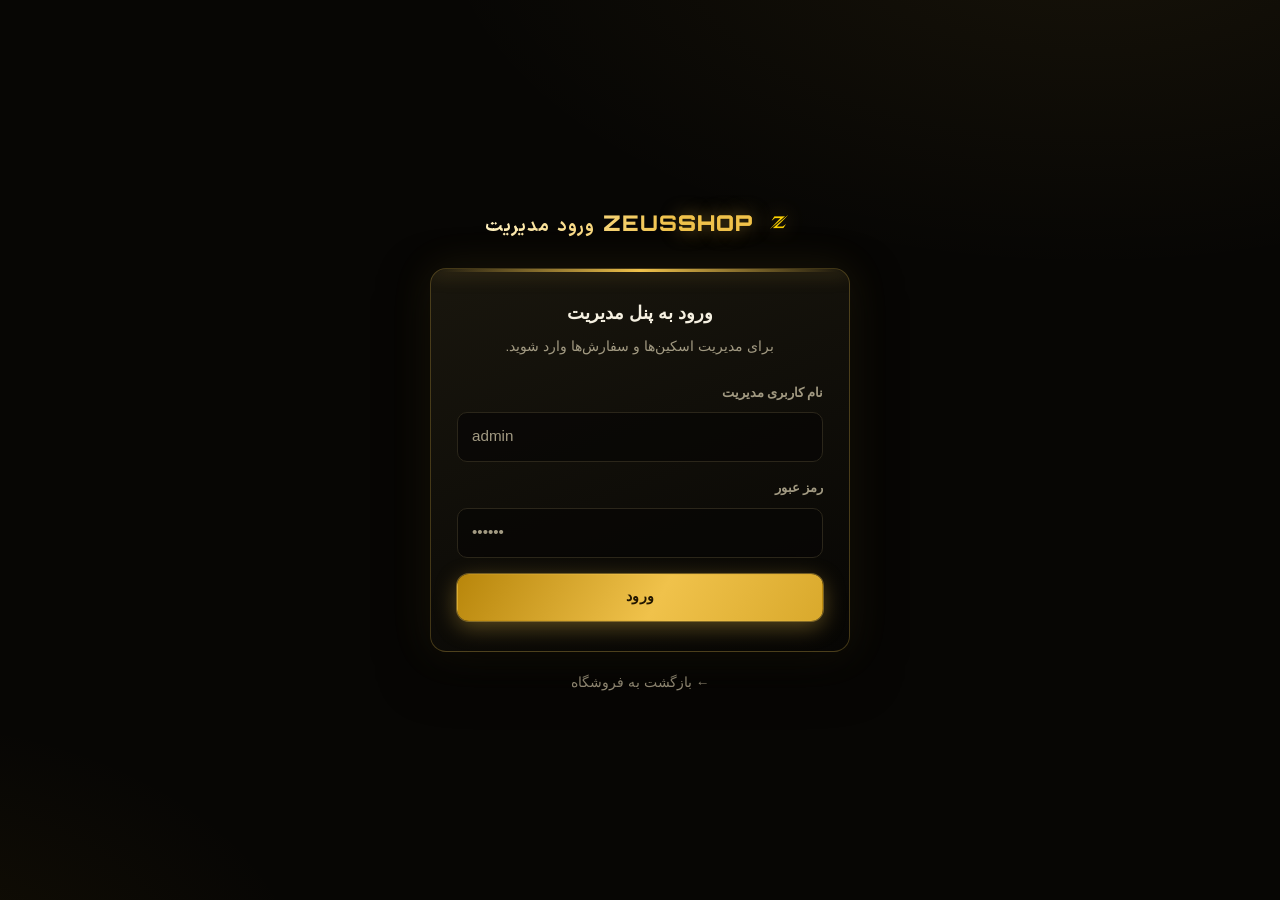
<file: admin-login.html>
﻿<!DOCTYPE html>
<html lang="fa" dir="rtl" data-v="4">
<head>
  <meta charset="UTF-8" />
  <script>
    /* ===== AUTO-UPDATE (frozen code — only data-v bumps, once per deploy) =====
       This document carries data-v = build number. On load, every 5 minutes,
       and whenever the tab becomes visible, re-fetch our own page with the
       HTTP cache bypassed; if the server's build is NEWER, replace the URL
       with a cache-busted query → fresh HTML + fresh ?v= assets reload with a
       single blink the user never thinks about. Builds only ever grow, so even
       a lagging CDN edge can never cause a reload loop. Offline or old
       browsers (no fetch) fail silently — the page just keeps running. */
    (function () {
      function check() {
        if (!window.fetch || !location.pathname) return;
        var cur = parseInt(document.documentElement.getAttribute("data-v"), 10);
        if (!(cur >= 0)) cur = 0;
        fetch(location.pathname + "?_nc=" + Date.now(), { cache: "no-store" })
          .then(function (r) { return r.ok ? r.text() : ""; })
          .then(function (t) {
            var m = t.match(/<html[^>]*\bdata-v="(\d+)"/);
            var next = m ? parseInt(m[1], 10) : -1;
            if (next > cur) location.replace(location.pathname + "?_v=" + next + location.hash);
          })
          .catch(function () { });
      }
      check();
      setInterval(check, 300000);
      document.addEventListener("visibilitychange", function () { if (!document.hidden) check(); });
    })();
  </script>
  <meta name="viewport" content="width=device-width, initial-scale=1" />
  <title>ورود مدیریت | ZEUSSHOP</title>
  <link rel="icon" type="image/png" href="image/fav.png" />
  <link rel="stylesheet" href="css/fonts.css?v=87" />
  <link rel="stylesheet" href="css/style.css?v=121" />
  <link rel="stylesheet" href="css/admin.css?v=100" />
</head>
<body class="login">
  <main class="login__wrap">
    <div class="login__brand">
      <a href="index.html" class="logo">
        <img class="logo__img" src="image/logo.png" alt="ZEUSSHOP" />
        <span>ZEUS<b>SHOP</b> <small data-i18n="loginBrand">ورود مدیریت</small></span>
      </a>
    </div>

    <form class="login__card" id="loginForm" novalidate>
      <h1 class="login__title" data-i18n="loginTitle">ورود به پنل مدیریت</h1>
      <p class="login__sub" data-i18n="loginSub">برای مدیریت اسکین‌ها و سفارش‌ها وارد شوید.</p>

      <div class="field">
        <label class="field-label" for="adminUser">نام کاربری مدیریت</label>
        <input class="field-input" type="text" id="adminUser" dir="ltr" autocomplete="username" placeholder="admin" />
      </div>

      <div class="field">
        <label class="field-label" for="adminPass" data-i18n="loginPass">رمز عبور</label>
        <input class="field-input" type="password" id="adminPass" dir="ltr" autocomplete="current-password" placeholder="••••••" />
      </div>

      <div class="login__err" id="loginErr" role="alert"></div>

      <button class="btn btn--primary btn--block" type="submit" id="loginBtn" data-i18n="loginBtn">ورود</button>
    </form>

    <a href="index.html" class="login__back" data-i18n="loginBack">← بازگشت به فروشگاه</a>
  </main>

  <script src="js/supabase.min.js?v=1"></script>
  <script src="js/supabase-config.js?v=89"></script>
  <script src="js/db.js?v=120"></script>
  <script src="js/main.js?v=140"></script>
  <script src="js/admin.js?v=122"></script>
</body>
</html>
</file>
<file: css/fonts.css>
﻿/* =========================================================
   ZEUSSHOP — self-hosted fonts
   Vazirmatn (variable 100–900, FA + EN) · Orbitron (variable)
   Rajdhani (static) · Lalezar (static) · all .woff2 local
   ========================================================= */

/* --- Vazirmatn : variable 100–900 --- */
@font-face {
  font-family: 'Vazirmatn';
  font-style: normal;
  font-weight: 100 900;
  font-display: swap;
  src: url('../fonts/vazirmatn-variable-arabic.woff2') format('woff2');
  unicode-range: U+0600-06FF, U+0750-077F, U+0870-088E, U+0890-0891, U+0897-08E1, U+08E3-08FF, U+200C-200E, U+2010-2011, U+204F, U+2E41, U+FB50-FDFF, U+FE70-FE74, U+FE76-FEFC, U+102E0-102FB, U+10E60-10E7E, U+10EC2-10EC4, U+10EFC-10EFF, U+1EE00-1EE03, U+1EE05-1EE1F, U+1EE21-1EE22, U+1EE24, U+1EE27, U+1EE29-1EE32, U+1EE34-1EE37, U+1EE39, U+1EE3B, U+1EE42, U+1EE47, U+1EE49, U+1EE4B, U+1EE4D-1EE4F, U+1EE51-1EE52, U+1EE54, U+1EE57, U+1EE59, U+1EE5B, U+1EE5D, U+1EE5F, U+1EE61-1EE62, U+1EE64, U+1EE67-1EE6A, U+1EE6C-1EE72, U+1EE74-1EE77, U+1EE79-1EE7C, U+1EE7E, U+1EE80-1EE89, U+1EE8B-1EE9B, U+1EEA1-1EEA3, U+1EEA5-1EEA9, U+1EEAB-1EEBB, U+1EEF0-1EEF1;
}
@font-face {
  font-family: 'Vazirmatn';
  font-style: normal;
  font-weight: 100 900;
  font-display: swap;
  src: url('../fonts/vazirmatn-variable-latin.woff2') format('woff2');
  unicode-range: U+0000-00FF, U+0131, U+0152-0153, U+02BB-02BC, U+02C6, U+02DA, U+02DC, U+0304, U+0308, U+0329, U+2000-206F, U+20AC, U+2122, U+2191, U+2193, U+2212, U+2215, U+FEFF, U+FFFD;
}

/* --- Orbitron : variable display (logo / EN headings) --- */
@font-face {
  font-family: 'Orbitron';
  font-style: normal;
  font-weight: 400 900;
  font-display: swap;
  src: url('../fonts/orbitron-variable-latin.woff2') format('woff2');
  unicode-range: U+0000-00FF, U+0131, U+0152-0153, U+02BB-02BC, U+02C6, U+02DA, U+02DC, U+0304, U+0308, U+0329, U+2000-206F, U+20AC, U+2122, U+2191, U+2193, U+2212, U+2215, U+FEFF, U+FFFD;
}

/* --- Rajdhani : static numerals / latin labels --- */
@font-face {
  font-family: 'Rajdhani';
  font-style: normal;
  font-weight: 500;
  font-display: swap;
  src: url('../fonts/rajdhani-500-latin.woff2') format('woff2');
  unicode-range: U+0000-00FF, U+0131, U+0152-0153, U+02BB-02BC, U+02C6, U+02DA, U+02DC, U+0304, U+0308, U+0329, U+2000-206F, U+20AC, U+2122, U+2191, U+2193, U+2212, U+2215, U+FEFF, U+FFFD;
}
@font-face {
  font-family: 'Rajdhani';
  font-style: normal;
  font-weight: 600;
  font-display: swap;
  src: url('../fonts/rajdhani-600-latin.woff2') format('woff2');
  unicode-range: U+0000-00FF, U+0131, U+0152-0153, U+02BB-02BC, U+02C6, U+02DA, U+02DC, U+0304, U+0308, U+0329, U+2000-206F, U+20AC, U+2122, U+2191, U+2193, U+2212, U+2215, U+FEFF, U+FFFD;
}
@font-face {
  font-family: 'Rajdhani';
  font-style: normal;
  font-weight: 700;
  font-display: swap;
  src: url('../fonts/rajdhani-700-latin.woff2') format('woff2');
  unicode-range: U+0000-00FF, U+0131, U+0152-0153, U+02BB-02BC, U+02C6, U+02DA, U+02DC, U+0304, U+0308, U+0329, U+2000-206F, U+20AC, U+2122, U+2191, U+2193, U+2212, U+2215, U+FEFF, U+FFFD;
}

/* --- Lalezar : display fallback --- */
@font-face {
  font-family: 'Lalezar';
  font-style: normal;
  font-weight: 400;
  font-display: swap;
  src: url('../fonts/lalezar-400-arabic.woff2') format('woff2');
  unicode-range: U+0600-06FF, U+0750-077F, U+0870-088E, U+0890-0891, U+0897-08E1, U+08E3-08FF, U+200C-200E, U+2010-2011, U+204F, U+2E41, U+FB50-FDFF, U+FE70-FE74, U+FE76-FEFC, U+102E0-102FB, U+10E60-10E7E, U+10EC2-10EC4, U+10EFC-10EFF, U+1EE00-1EE03, U+1EE05-1EE1F, U+1EE21-1EE22, U+1EE24, U+1EE27, U+1EE29-1EE32, U+1EE34-1EE37, U+1EE39, U+1EE3B, U+1EE42, U+1EE47, U+1EE49, U+1EE4B, U+1EE4D-1EE4F, U+1EE51-1EE52, U+1EE54, U+1EE57, U+1EE59, U+1EE5B, U+1EE5D, U+1EE5F, U+1EE61-1EE62, U+1EE64, U+1EE67-1EE6A, U+1EE6C-1EE72, U+1EE74-1EE77, U+1EE79-1EE7C, U+1EE7E, U+1EE80-1EE89, U+1EE8B-1EE9B, U+1EEA1-1EEA3, U+1EEA5-1EEA9, U+1EEAB-1EEBB, U+1EEF0-1EEF1;
}
@font-face {
  font-family: 'Lalezar';
  font-style: normal;
  font-weight: 400;
  font-display: swap;
  src: url('../fonts/lalezar-400-latin.woff2') format('woff2');
  unicode-range: U+0000-00FF, U+0131, U+0152-0153, U+02BB-02BC, U+02C6, U+02DA, U+02DC, U+0304, U+0308, U+0329, U+2000-206F, U+20AC, U+2122, U+2191, U+2193, U+2212, U+2215, U+FEFF, U+FFFD;
}

/* --- IRANSansX : Persian numerals (prices) --- */
@font-face {
  font-family: 'IRANSansX';
  font-style: normal;
  font-weight: 400;
  font-display: swap;
  src: url('../fonts/iransansx-regular.woff2') format('woff2');
  unicode-range: U+0600-06FF, U+0750-077F, U+0870-088E, U+0890-0891, U+0897-08E1, U+08E3-08FF, U+200C-200E, U+2010-2011, U+204F, U+2E41, U+FB50-FDFF, U+FE70-FE74, U+FE76-FEFC, U+102E0-102FB, U+10E60-10E7E, U+10EC2-10EC4, U+10EFC-10EFF, U+1EE00-1EE03, U+1EE05-1EE1F, U+1EE21-1EE22, U+1EE24, U+1EE27, U+1EE29-1EE32, U+1EE34-1EE37, U+1EE39, U+1EE3B, U+1EE42, U+1EE47, U+1EE49, U+1EE4B, U+1EE4D-1EE4F, U+1EE51-1EE52, U+1EE54, U+1EE57, U+1EE59, U+1EE5B, U+1EE5D, U+1EE5F, U+1EE61-1EE62, U+1EE64, U+1EE67-1EE6A, U+1EE6C-1EE72, U+1EE74-1EE77, U+1EE79-1EE7C, U+1EE7E, U+1EE80-1EE89, U+1EE8B-1EE9B, U+1EEA1-1EEA3, U+1EEA5-1EEA9, U+1EEAB-1EEBB, U+1EEF0-1EEF1;
}
@font-face {
  font-family: 'IRANSansX';
  font-style: normal;
  font-weight: 500;
  font-display: swap;
  src: url('../fonts/iransansx-medium.woff2') format('woff2');
  unicode-range: U+0600-06FF, U+0750-077F, U+0870-088E, U+0890-0891, U+0897-08E1, U+08E3-08FF, U+200C-200E, U+2010-2011, U+204F, U+2E41, U+FB50-FDFF, U+FE70-FE74, U+FE76-FEFC, U+102E0-102FB, U+10E60-10E7E, U+10EC2-10EC4, U+10EFC-10EFF, U+1EE00-1EE03, U+1EE05-1EE1F, U+1EE21-1EE22, U+1EE24, U+1EE27, U+1EE29-1EE32, U+1EE34-1EE37, U+1EE39, U+1EE3B, U+1EE42, U+1EE47, U+1EE49, U+1EE4B, U+1EE4D-1EE4F, U+1EE51-1EE52, U+1EE54, U+1EE57, U+1EE59, U+1EE5B, U+1EE5D, U+1EE5F, U+1EE61-1EE62, U+1EE64, U+1EE67-1EE6A, U+1EE6C-1EE72, U+1EE74-1EE77, U+1EE79-1EE7C, U+1EE7E, U+1EE80-1EE89, U+1EE8B-1EE9B, U+1EEA1-1EEA3, U+1EEA5-1EEA9, U+1EEAB-1EEBB, U+1EEF0-1EEF1;
}
@font-face {
  font-family: 'IRANSansX';
  font-style: normal;
  font-weight: 700;
  font-display: swap;
  src: url('../fonts/iransansx-bold.woff2') format('woff2');
  unicode-range: U+0600-06FF, U+0750-077F, U+0870-088E, U+0890-0891, U+0897-08E1, U+08E3-08FF, U+200C-200E, U+2010-2011, U+204F, U+2E41, U+FB50-FDFF, U+FE70-FE74, U+FE76-FEFC, U+102E0-102FB, U+10E60-10E7E, U+10EC2-10EC4, U+10EFC-10EFF, U+1EE00-1EE03, U+1EE05-1EE1F, U+1EE21-1EE22, U+1EE24, U+1EE27, U+1EE29-1EE32, U+1EE34-1EE37, U+1EE39, U+1EE3B, U+1EE42, U+1EE47, U+1EE49, U+1EE4B, U+1EE4D-1EE4F, U+1EE51-1EE52, U+1EE54, U+1EE57, U+1EE59, U+1EE5B, U+1EE5D, U+1EE5F, U+1EE61-1EE62, U+1EE64, U+1EE67-1EE6A, U+1EE6C-1EE72, U+1EE74-1EE77, U+1EE79-1EE7C, U+1EE7E, U+1EE80-1EE89, U+1EE8B-1EE9B, U+1EEA1-1EEA3, U+1EEA5-1EEA9, U+1EEAB-1EEBB, U+1EEF0-1EEF1;
}
</file>
<file: css/style.css>
/* =========================================================
   ZEUSSHOP - CS2 Skin Marketplace (RTL / FA) · BLACK + GOLD theme
   ========================================================= */

:root {
  --font-body: 'Vazirmatn', 'Segoe UI', system-ui, sans-serif;
  --font-display: 'Orbitron', 'Vazirmatn', 'Lalezar', sans-serif;
  --font-num: 'IRANSansX', 'Rajdhani', 'Vazirmatn', sans-serif;
  --bg: #070604;
  --bg-2: #0d0c08;
  --card: #131109;
  --card-hover: #1b180f;
  --border: #2b261a;
  --text: #f5f0e1;
  --muted: #a29a82;
  --accent: #f0c24b;
  --accent-2: #b8860b;
  --accent-glow: rgba(240,194,75,.55);
  --green: #3ddc84;
  --r-consumer: #b8bec9;
  --r-industrial: #5e98d9;
  --r-milspec: #4b69ff;
  --r-restricted: #8847ff;
  --r-classified: #d32ce6;
  --r-covert: #eb4b4b;
  --r-extraordinary: #ffce1f;
  --radius: 12px;
  --shadow: 0 10px 30px rgba(0, 0, 0, .5);
}

* { margin: 0; padding: 0; box-sizing: border-box; }

html { scroll-behavior: smooth; background: var(--bg); overscroll-behavior-y: none; overflow-x: clip; }

body {
  font-family: var(--font-body);
  background: radial-gradient(1200px 600px at 70% -10%, #241c0a 0%, var(--bg) 55%);
  color: var(--text);
  min-height: 100vh;
  line-height: 1.7;
  overflow-x: clip;
  transition: background .3s;
  -webkit-font-smoothing: antialiased;
  text-rendering: optimizeLegibility;
}

.noise {
  pointer-events: none;
  position: fixed;
  inset: 0;
  z-index: 0;
  opacity: .045;
  background-image: url("data:image/svg+xml;utf8,<svg xmlns='http://www.w3.org/2000/svg' width='120' height='120'><filter id='n'><feTurbulence type='fractalNoise' baseFrequency='0.9' numOctaves='2'/></filter><rect width='120' height='120' filter='url(%23n)' opacity='0.6'/></svg>");
}

.logo {
  display: flex; align-items: center; gap: 10px;
  font-family: var(--font-display);
  font-size: 1.4rem; font-weight: 800; letter-spacing: .5px;
  color: var(--text); text-decoration: none;
}
.logo svg { color: var(--accent); filter: drop-shadow(0 0 10px rgba(240,194,75,.5)); }
.logo__img {
  width: 32px; height: 32px; flex-shrink: 0;
  border-radius: 9px;
  filter: drop-shadow(0 0 10px rgba(240,194,75,.45));
}
.logo span {
  background: linear-gradient(90deg, #fff1c0, #f0c24b 35%, #b8860b 65%, #f0c24b 85%, #fff1c0);
  background-size: 200%;
  -webkit-background-clip: text; background-clip: text; color: transparent;
  animation: logo-gold 3s linear infinite;
}
.logo b { color: #ffffff; text-shadow: 0 0 20px rgba(255,255,255,.25); font-weight: 800; }
@keyframes logo-gold {
  from { background-position: 200% center; }
  to   { background-position: -200% center; }
}

.container { max-width: 1200px; margin: 0 auto; padding: 0 24px; width: 100%; }

/* ===== Header ===== */
.header {
  position: sticky; top: 0; z-index: 50;
}
.header__in {
  display: flex; align-items: center; gap: 32px;
  height: 78px;
  max-width: 1400px;
  margin-block: 16px;
  padding: 0 22px !important;
  overflow: hidden;
  background: linear-gradient(135deg, rgba(14,12,8,.97), rgba(20,17,10,.95));
  border: 1px solid rgba(240,194,75,.12);
  border-radius: 100px;
  box-shadow: 0 12px 34px rgba(0,0,0,.45), inset 0 1px 0 rgba(255,255,255,.05);
  animation: header-in .7s cubic-bezier(.2,.8,.25,1) both;
  transition: height .3s ease, max-width .3s ease, margin-block .3s ease, padding .3s ease, box-shadow .3s ease, background .3s ease, border-color .3s ease;
}
.header__in.is-scrolled {
  height: 58px;
  margin-block: 10px;
  max-width: min(1200px, calc(100% - 64px));
  background: linear-gradient(135deg, rgba(10,9,6,.96), rgba(14,12,8,.92));
  border-color: rgba(240,194,75,.22);
  box-shadow: 0 16px 40px rgba(0,0,0,.6), 0 0 0 1px rgba(240,194,75,.1), inset 0 1px 0 rgba(255,255,255,.06);
}
.header__in:hover { border-color: rgba(240,194,75,.25); }
.header__actions { display: flex; align-items: center; gap: 10px; margin-inline-start: auto; }

.icon-btn {
  display: grid; place-items: center;
  width: 40px; height: 40px;
  background: linear-gradient(180deg, rgba(255,255,255,.055), rgba(255,255,255,.012));
  border: 1px solid var(--border);
  color: var(--muted); border-radius: 12px; cursor: pointer;
  transition: color .2s, border-color .2s, background .2s, box-shadow .25s, transform .2s;
}
.icon-btn:hover {
  color: var(--accent); border-color: rgba(240,194,75,.6);
  background: linear-gradient(180deg, rgba(240,194,75,.16), rgba(240,194,75,.05));
  box-shadow: 0 6px 18px rgba(0,0,0,.35), 0 0 16px rgba(240,194,75,.22), inset 0 1px 0 rgba(255,255,255,.08);
  transform: translateY(-2px);
}
.icon-btn:active { transform: translateY(0); }
#searchToggle { position: relative; }
#searchToggle::before {
  content: ""; position: absolute; inset-inline-start: -11px; top: 50%;
  width: 1px; height: 22px; transform: translateY(-50%);
  background: linear-gradient(180deg, transparent, rgba(240,194,75,.28), transparent);
}

.cart-btn { position: relative; }
.cart-btn__badge {
  position: absolute; top: -5px; inset-inline-end: -5px;
  min-width: 18px; height: 18px; padding: 0 4px;
  background: var(--accent); color: #241a00;
  font-size: .68rem; font-weight: 700; line-height: 18px;
  border-radius: 9px; text-align: center;
  font-family: var(--font-num);
  transition: transform .2s;
}
.cart-btn__badge.is-anim { animation: pop .3s; }
@keyframes pop { 40% { transform: scale(1.35); } }

.avatar {
  width: 40px; height: 40px; border-radius: 12px; overflow: hidden;
  border: 1px solid var(--border); cursor: pointer; padding: 0; background: none;
  transition: border-color .2s, transform .2s, box-shadow .25s;
}
.avatar:hover {
  border-color: var(--accent); transform: translateY(-2px);
  box-shadow: 0 6px 18px rgba(0,0,0,.35), 0 0 16px rgba(240,194,75,.25);
}
.avatar img { width: 100%; height: 100%; object-fit: cover; display: block; }

.lang-btn {
  font-family: var(--font-display); font-size: .72rem; font-weight: 700; letter-spacing: .5px;
  width: 38px; height: 38px;
  display: grid; place-items: center;
  background: linear-gradient(180deg, rgba(255,255,255,.055), rgba(255,255,255,.012));
  border: 1px solid var(--border);
  color: var(--accent); border-radius: 12px; cursor: pointer;
  transition: background .2s, border-color .2s, color .2s, transform .2s, box-shadow .25s;
}
.lang-btn:hover {
  border-color: rgba(240,194,75,.6);
  background: linear-gradient(180deg, rgba(240,194,75,.16), rgba(240,194,75,.05));
  transform: translateY(-2px);
  box-shadow: 0 6px 18px rgba(0,0,0,.35), 0 0 16px rgba(240,194,75,.22), inset 0 1px 0 rgba(255,255,255,.08);
}
.lang-btn:active { transform: translateY(0); }
.lang-btn.is-en { color: var(--green); }
.lang-btn.is-en:hover { border-color: var(--green); background: rgba(87,203,98,.1); box-shadow: 0 6px 18px rgba(0,0,0,.35), 0 0 16px rgba(87,203,98,.22); }

/* Mobile hamburger */
.hamburger { display: none; }
.hamburger.is-open {
  color: var(--accent); border-color: rgba(240,194,75,.55);
  background: linear-gradient(180deg, rgba(240,194,75,.16), rgba(240,194,75,.05));
}
.hamburger-menu {
  position: absolute; top: calc(100% + 10px); inset-inline-end: 14px; z-index: 65;
  min-width: 200px;
  background: linear-gradient(180deg, rgba(20,17,10,.98), rgba(12,10,6,.98));
  border: 1px solid rgba(240,194,75,.25); border-radius: 16px;
  box-shadow: 0 22px 54px rgba(0,0,0,.6);
  padding: 8px;
  animation: hm-in .2s ease;
  backdrop-filter: blur(6px);
}
@keyframes hm-in {
  from { opacity: 0; transform: translateY(-6px) scale(.98); }
  to   { opacity: 1; transform: none; }
}
.hm__item {
  display: flex; align-items: center; gap: 11px; width: 100%;
  padding: 12px; border-radius: 10px; background: none; border: 0;
  color: var(--text); font-family: var(--font-body);
  font-size: .9rem; font-weight: 600; cursor: pointer; text-align: start;
  transition: background .15s, color .15s;
}
.hm__item svg { color: var(--accent); flex-shrink: 0; }
.hm__item:hover { background: rgba(240,194,75,.1); color: var(--accent); }
.hm__sep { border: 0; border-top: 1px solid var(--border); margin: 6px 4px; }

/* ===== Search ===== */
.searchbar {
  position: absolute; top: calc(100% + 12px);
  left: 0; right: 0; margin-inline: auto;
  width: min(360px, calc(100% - 32px));
  height: 0;
  background: rgba(14,12,8,.97);
  border: 1px solid rgba(240,194,75,.22);
  border-radius: 14px;
  box-shadow: 0 18px 44px rgba(0,0,0,.5), 0 0 0 1px rgba(240,194,75,.05), 0 0 26px rgba(240,194,75,.05);
  backdrop-filter: blur(12px);
  opacity: 0;
  transform: translateY(-6px);
  overflow: hidden;
  transition: height .26s ease, opacity .2s, transform .26s;
  z-index: 60;
}
.searchbar.is-open { height: 48px; opacity: 1; transform: translateY(0); }
.header__in.is-scrolled ~ .searchbar { width: min(360px, calc(100% - 32px)); }
.searchbar .container { display: flex; align-items: center; gap: 6px; height: 100%; padding: 0 8px; }
#searchInput {
  flex: 1; min-width: 0;
  background: transparent; border: none;
  color: var(--text); font-size: .92rem; font-family: inherit;
  padding: 10px 12px; border-radius: 10px; outline: none;
  transition: background .2s, box-shadow .2s;
}
#searchInput:focus { box-shadow: inset 0 0 0 1.5px rgba(240,194,75,.35); }
#searchInput::placeholder { color: var(--muted); font-size: .84rem; }
.searchbar__clear {
  display: grid; place-items: center;
  width: 30px; height: 30px; flex-shrink: 0;
  background: var(--card); border: 1px solid var(--border);
  border-radius: 9px; color: var(--muted); cursor: pointer;
  transition: color .2s, border-color .2s, transform .2s;
}
.searchbar__clear:hover { color: var(--text); border-color: var(--accent); transform: scale(1.06); }
.searchbar__clear[hidden] { display: none; }

/* ===== Hero ===== */
.hero { position: relative; padding: 100px 0 90px; text-align: center; overflow: hidden; }
.hero__bg {
  position: absolute; inset: 0; z-index: 0; pointer-events: none;
  background-image: url('../image/hero.png');
  background-size: contain; background-repeat: no-repeat;
  background-position: bottom center;
  opacity: .3;
  filter: saturate(1.2);
  animation: hero-bg-in 1.6s .3s cubic-bezier(.2,.8,.25,1) both;
}
.hero__bg::after {
  content: ""; position: absolute; inset: 0;
  background:
    linear-gradient(180deg, var(--bg) 0%, transparent 8%),
    linear-gradient(0deg, var(--bg) 0%, transparent 8%);
}
.hero > .container { position: relative; z-index: 1; }
.hero__rings {
  position: absolute; inset: 0; margin: auto;
  width: 520px; height: 520px; z-index: 1; pointer-events: none;
}
.hero__badge {
  display: inline-block;
  font-size: .78rem; font-weight: 600; letter-spacing: .5px;
  color: var(--accent);
  border: 1px solid rgba(240,194,75,.35);
  background: rgba(240,194,75,.07);
  padding: 7px 16px; border-radius: 100px;
  margin-bottom: 24px;
  backdrop-filter: blur(6px);
}
.hero__title {
  font-family: var(--font-display);
  font-size: clamp(2.1rem, 6vw, 4.4rem);
  font-weight: 900; line-height: 1.22;
  letter-spacing: .5px;
  text-shadow: 0 0 46px rgba(240,194,75,.18);
}
.hero__title span {
  color: transparent;
  background: linear-gradient(95deg, var(--accent), var(--accent-2));
  -webkit-background-clip: text; background-clip: text;
}
.hero__sub { color: var(--muted); font-size: 1.1rem; margin-top: 14px; }
.hero__cta { display: flex; gap: 14px; justify-content: center; margin-top: 30px; flex-wrap: wrap; }

.btn {
  font-family: 'Vazirmatn', sans-serif;
  font-size: .95rem; font-weight: 700; letter-spacing: .3px;
  padding: 13px 30px; border-radius: 10px; cursor: pointer;
  border: 1px solid transparent; transition: transform .18s, box-shadow .18s, background .18s;
}
.btn:active { transform: scale(.97); }
.btn--primary {
  background: linear-gradient(95deg, var(--accent), var(--accent-2));
  color: #1a1200;
  box-shadow: 0 8px 24px rgba(240,194,75,.35);
}
.btn--primary:hover { box-shadow: 0 10px 32px rgba(240,194,75,.5); transform: translateY(-2px); }
.btn--ghost { background: transparent; border-color: var(--border); color: var(--text); }
.btn--ghost:hover { border-color: var(--accent); color: var(--accent); background: rgba(240,194,75,.05); }
.btn--block { width: 100%; }

.hero__stats {
  display: flex; gap: 46px; justify-content: center;
  margin-top: 50px; flex-wrap: wrap;
}
.hero__stats .stat__num {
  position: relative;
  width: fit-content; margin-inline: auto;
  display: flex; align-items: baseline; justify-content: center;
  line-height: 1.2; padding-bottom: 9px;
}
.hero__stats .stat__num::after {
  content: ""; position: absolute; left: -4%; right: -4%; bottom: 0;
  height: 2px; border-radius: 2px;
  background: linear-gradient(90deg, transparent, color-mix(in srgb, var(--accent) 82%, transparent) 50%, transparent);
  box-shadow: 0 0 12px rgba(240,194,75,.3);
  pointer-events: none;
}
.stat__num {
  font-family: var(--font-num);
  font-size: 2rem; font-weight: 700; color: var(--accent);
  display: block;
}
.stat__num b { font-family: var(--font-num); font-weight: 700; color: var(--accent); }
.stat__num em { font-style: normal; font-family: var(--font-fa); font-size: .78rem; color: var(--muted); font-weight: 500; margin-inline-start: 4px; }
.stat__lbl { color: var(--muted); font-size: .8rem; letter-spacing: .5px; }

/* ===== Market layout ===== */
.market {
  display: grid; grid-template-columns: 248px 1fr; gap: 18px;
  padding-top: 16px; padding-bottom: 80px;
  align-items: start;
}

/* Filters */
.filters {
  position: sticky; top: 104px;
  background: linear-gradient(180deg, rgba(255,255,255,.02), transparent 40%), var(--card);
  border: 1px solid var(--border);
  border-radius: 18px; padding: 16px 16px 20px;
  box-shadow: inset 0 1px 0 rgba(255,255,255,.03), 0 10px 30px rgba(0,0,0,.3);
}
.filters-backdrop {
  position: fixed; inset: 0; z-index: 55;
  background: rgba(0, 0, 0, .55); backdrop-filter: blur(1px);
  opacity: 0; pointer-events: none;
  transition: opacity .22s;
}
.filters-backdrop.is-on { opacity: 1; pointer-events: auto; }
.filters__head {
  display: flex; align-items: center; justify-content: space-between; gap: 8px;
  margin-bottom: 18px; padding-bottom: 14px;
  border-bottom: 1px dashed var(--border);
}
.filters__head-actions { display: flex; align-items: center; gap: 8px; }
.filters__close { display: none; }
.filters__head h2 {
  font-size: 1.15rem; font-weight: 800;
  display: flex; align-items: center; gap: 9px;
}
.filters__head h2::before {
  content: ""; width: 10px; height: 10px; border-radius: 3px;
  background: linear-gradient(135deg, var(--accent), var(--accent-2));
  box-shadow: 0 0 12px rgba(240,194,75,.5);
}
.filters__clear {
  background: rgba(240,194,75,.08); border: 1px solid rgba(240,194,75,.3);
  color: var(--accent);
  font-size: .76rem; cursor: pointer; font-weight: 700;
  font-family: inherit; padding: 6px 12px; border-radius: 100px;
  transition: background .2s, transform .2s, box-shadow .2s;
}
.filters__clear:hover { background: rgba(240,194,75,.16); transform: translateY(-1px); box-shadow: 0 4px 12px rgba(240,194,75,.15); }

.filter-group { padding: 15px 0; border-top: 1px solid var(--border); }
.filter-group:first-child { border-top: none; }
.filter-group h3 {
  font-family: var(--font-body);
  font-size: .74rem; letter-spacing: .8px; text-transform: uppercase;
  color: var(--muted); margin-bottom: 0; padding: 6px 2px 12px; font-weight: 700;
  display: flex; align-items: center; gap: 7px;
  cursor: pointer; user-select: none; -webkit-user-select: none;
  transition: color .2s;
}
.filter-group h3:hover { color: var(--text); }
.filter-group h3::before {
  content: ""; width: 6px; height: 6px; border-radius: 50%;
  background: var(--accent); flex-shrink: 0;
  box-shadow: 0 0 8px rgba(240,194,75,.6);
}
.filter-group h3::after {
  content: ""; width: 8px; height: 8px; flex-shrink: 0;
  margin-inline-start: auto; opacity: .65;
  border-right: 2px solid currentColor; border-bottom: 2px solid currentColor;
  transform: rotate(-45deg) scaleY(1);
  transition: transform .25s ease, opacity .2s;
}
.filter-group.is-open h3::after { transform: rotate(135deg) scaleY(1); }
.filter-group .chips { display: none; }
.filter-group.is-open .chips { display: flex; animation: chips-in .22s ease; }
@keyframes chips-in {
  from { opacity: 0; transform: translateY(-4px); }
  to   { opacity: 1; transform: translateY(0); }
}
.chips {
  display: flex; flex-wrap: wrap; gap: 7px;
}
.chip {
  position: relative;
  display: inline-flex; align-items: center; gap: 7px;
  padding: 8px 13px; border-radius: 11px;
  border: 1px solid var(--border);
  background: var(--bg-2);
  cursor: pointer; user-select: none;
  color: var(--muted); font-size: .82rem; font-weight: 600;
  transition: background .15s, border-color .15s, color .15s, transform .15s, box-shadow .15s;
}
.chip:hover { border-color: color-mix(in srgb, var(--accent) 45%, var(--border)); color: var(--text); transform: translateY(-1px); }
.chip i {
  width: 9px; height: 9px; border-radius: 50%;
  background: var(--c, var(--border)); flex-shrink: 0;
  box-shadow: 0 0 7px color-mix(in srgb, var(--c, var(--border)) 65%, transparent);
}
.chip:has(input:checked) {
  border-color: var(--c, var(--accent));
  background: color-mix(in srgb, var(--c, var(--accent)) 16%, var(--bg-2));
  color: var(--text);
  box-shadow: 0 0 0 3px color-mix(in srgb, var(--c, var(--accent)) 18%, transparent),
              0 4px 14px color-mix(in srgb, var(--c, var(--accent)) 25%, transparent);
}
.chip:has(input:checked) i { box-shadow: 0 0 9px var(--c, var(--accent)); }
.chip input {
  position: absolute; opacity: 0; width: 0; height: 0; pointer-events: none;
}
.chip { animation: chip-pop .18s ease; }
@keyframes chip-pop {
  from { transform: scale(.96); }
  to   { transform: scale(1); }
}

.range-wrap {
  background: var(--bg-2); border: 1px solid var(--border); border-radius: 12px;
  padding: 14px 14px 10px;
}
.range { width: 100%; accent-color: var(--accent); cursor: pointer; }
.range-lbl {
  display: flex; align-items: center; justify-content: space-between;
  font-size: .85rem; color: var(--muted); margin-top: 10px;
  background: rgba(240,194,75,.04);
  border: 1px dashed rgba(240,194,75,.18);
  padding: 7px 11px; border-radius: 9px;
}
.range-lbl b { color: var(--accent); font-family: var(--font-num); font-size: 1.1rem; }
.range-hint {
  margin-top: 8px; text-align: center;
  font-family: var(--font-num);
  font-size: .72rem; letter-spacing: .5px;
  color: var(--muted);
  border: 1px solid var(--border); border-radius: 8px;
  padding: 4px 8px; direction: ltr;
  background: rgba(240,194,75,.04);
}

/* Catalog toolbar */
.catalog__toolbar {
  display: flex; align-items: center; gap: 14px;
  margin-bottom: 22px;
  padding: 8px;
  background: linear-gradient(180deg, rgba(255,255,255,.02), transparent);
  border: 1px solid var(--border); border-radius: 14px;
}
.catalog__result-count {
  font-size: .9rem; color: var(--muted);
  padding-inline-start: 10px;
  display: inline-flex; align-items: center; gap: 8px;
}
.catalog__result-count::before {
  content: ""; width: 8px; height: 8px; border-radius: 50%;
  background: var(--green); box-shadow: 0 0 8px var(--green);
}
.catalog__tools {
  display: flex; align-items: center; gap: 8px;
  margin-inline-start: auto;
}
.filters-toggle { display: none; }
.filters-toggle {
  align-items: center; justify-content: center;
  gap: 7px; padding: 8px 16px; border-radius: 10px;
  border: 1px solid rgba(240,194,75,.35);
  background: linear-gradient(180deg, rgba(240,194,75,.14), rgba(240,194,75,.05));
  color: var(--accent);
  font-family: var(--font-body); font-size: .8rem; font-weight: 800; letter-spacing: .3px;
  cursor: pointer; white-space: nowrap;
  transition: background .2s, transform .2s, box-shadow .2s;
}
.filters-toggle:hover {
  background: rgba(240,194,75,.22);
  transform: translateY(-1px);
  box-shadow: 0 4px 14px rgba(240,194,75,.18);
}
.filters-toggle:focus-visible { outline: 2px solid rgba(240,194,75,.4); outline-offset: 1px; }

/* Grid + cards */
.grid { display: grid; grid-template-columns: repeat(4, 1fr); gap: 18px; }

.card {
  background: linear-gradient(180deg, rgba(255,255,255,.03), transparent 45%), var(--card);
  border: 1px solid var(--border);
  border-radius: 20px; overflow: hidden;
  display: flex; flex-direction: column;
  position: relative; cursor: pointer;
  box-shadow: 0 6px 18px rgba(0,0,0,.25), inset 0 1px 0 rgba(255,255,255,.04);
  content-visibility: auto;
  contain-intrinsic-size: auto 320px;
  transition: transform .3s ease, border-color .3s, box-shadow .3s, background .3s;
}
.card:hover {
  transform: translateY(-8px) scale(1.015);
  border-color: color-mix(in srgb, var(--rarity) 45%, var(--border));
  box-shadow:
    0 18px 44px rgba(0,0,0,.6),
    0 0 26px color-mix(in srgb, var(--rarity) 16%, transparent),
    inset 0 1px 0 rgba(255,255,255,.06);
  background: linear-gradient(180deg, rgba(255,255,255,.05), transparent 45%), var(--card-hover);
}
.card__img {
  height: 205px; padding: 16px;
  display: grid; place-items: center;
  overflow: hidden; position: relative;
  background: linear-gradient(180deg, rgba(255,255,255,.04), rgba(0,0,0,.18) 65%), #0b0a07;
}
.card__glow {
  position: absolute;
  left: 50%; bottom: 6%;
  width: 80%; height: 26%;
  transform: translateX(-50%);
  background: radial-gradient(50% 50% at 50% 50%, color-mix(in srgb, var(--rarity) 52%, transparent), transparent 72%);
  opacity: .9;
  pointer-events: none;
  z-index: 1;
}
.card__img::after {
  content: ""; position: absolute; inset: 0; z-index: 3;
  background: linear-gradient(105deg, transparent 40%, rgba(255,255,255,.06) 50%, transparent 60%);
  transform: translateX(-120%);
  transition: transform .55s ease;
  pointer-events: none;
}
.card:hover .card__img::after { transform: translateX(120%); }
.card__img img {
  width: 100%; height: 100%;
  max-width: 100%; max-height: 100%;
  object-fit: contain; object-position: center;
  display: block; position: relative; z-index: 2;
  filter: drop-shadow(0 12px 14px rgba(0,0,0,.62));
  transition: transform .45s cubic-bezier(.2,.8,.25,1);
}
.card__img.is-missing img { display: none; }
.card__img.is-missing::after {
  content: "⚡"; background: none; color: var(--muted); opacity: .5;
  transform: none; transition: none; display: grid; place-items: center;
  font-size: 2.2rem; z-index: 2;
}
.card:hover .card__img img { transform: scale(1.09) rotate(-1.5deg); filter: drop-shadow(0 16px 18px rgba(0,0,0,.7)); }

.card__body { padding: 12px 16px 16px; display: flex; flex-direction: column; gap: 8px; flex: 1; }
.card__name { font-size: .9rem; font-weight: 700; line-height: 1.4; }
.card__name::before {
  content: ""; display: inline-block; width: 8px; height: 8px;
  border-radius: 50%; background: var(--accent);
  box-shadow: 0 0 8px var(--accent-glow);
  margin-inline-end: 7px; vertical-align: middle;
}
.card__tags {
  display: flex; flex-wrap: wrap; align-items: center; gap: 4px;
  margin-top: 2px;
}
.card__tag {
  display: inline-flex; align-items: center; gap: 4px;
  font-size: .6rem; font-weight: 800; letter-spacing: .3px;
  padding: 2px 8px; border-radius: 100px; white-space: nowrap;
  border: 1px solid var(--tag-c, var(--border));
  color: var(--tag-c, var(--muted));
  background: color-mix(in srgb, var(--tag-c, var(--border)) 10%, transparent);
}
.card__tag--rar { --tag-c: var(--rc, var(--accent)); }
.card__tag--wear { --tag-c: var(--success); }
.card__tag--gun  { --tag-c: var(--accent-2, var(--accent)); }
.card__bottom { display: flex; align-items: center; justify-content: space-between; margin-top: auto; gap: 8px; flex-wrap: wrap; }
.card__price {
  font-family: var(--font-num); font-weight: 700; font-size: clamp(.98rem, 2.5vw, 1.15rem);
  color: var(--accent); letter-spacing: .3px;
  min-width: 0;
  display: flex; align-items: baseline; flex-wrap: wrap; gap: 2px 8px;
}
.card__price small { font-size: .7em; color: var(--muted); font-weight: 600; white-space: nowrap; }
.price-old {
  color: var(--muted); font-size: .78em; font-weight: 500;
  text-decoration: line-through; text-decoration-color: var(--danger);
  text-decoration-thickness: 1.5px; white-space: nowrap;
}
.price-now { color: var(--accent); white-space: nowrap; font-family: inherit; }
.card.is-in-cart { border-color: color-mix(in srgb, var(--green) 55%, var(--border)); }
.card__incart {
  position: absolute; top: 11px; inset-inline-end: 11px; z-index: 5;
  display: inline-flex; align-items: center; gap: 5px;
  padding: 5px 11px; border-radius: 100px;
  background: rgba(18,34,22,.85); border: 1px solid rgba(87,203,98,.55);
  color: var(--green); font-size: .68rem; font-weight: 700; white-space: nowrap;
  box-shadow: 0 4px 14px rgba(87,203,98,.28);
  opacity: 0; transform: translateY(-7px); pointer-events: none;
  transition: opacity .28s ease, transform .28s cubic-bezier(.2,.8,.25,1);
}
.card__incart svg { width: 13px; height: 13px; }
.card__incart i { font-style: normal; }
.card.is-in-cart .card__incart { opacity: 1; transform: none; }
.card.is-in-cart .card__img img { filter: drop-shadow(0 12px 14px rgba(0,0,0,.62)); }

/* user inventory cards */
.card--inv { cursor: default; }
.card--inv .card__bottom { align-items: center; }
.inv-date { font-size: .7rem; color: var(--muted); white-space: nowrap; }

/* ===== ANNOUNCEMENT MODAL (admin-controlled) ===== */
.ann-modal {
  position: fixed; inset: 0; z-index: 210;
  display: grid; place-items: center; padding: 20px;
}
.ann-modal[hidden] { display: none; }
.ann-modal__overlay {
  position: absolute; inset: 0;
  background: rgba(0,0,0,.68);
  backdrop-filter: blur(6px);
  animation: annFade .3s ease;
}
@keyframes annFade { from { opacity: 0; } to { opacity: 1; } }
.ann-modal__box {
  position: relative; width: min(460px, 100%);
  background:
    radial-gradient(240px 120px at 50% 0%, rgba(240,194,75,.14), transparent 65%),
    linear-gradient(180deg, rgba(255,255,255,.05), transparent 30%),
    var(--bg-2);
  border: 1px solid rgba(240,194,75,.3);
  border-radius: 22px; padding: 32px 28px 26px; text-align: center;
  box-shadow: 0 40px 90px rgba(0,0,0,.7), 0 0 60px rgba(240,194,75,.12), inset 0 1px 0 rgba(255,255,255,.06);
  transform: translateY(16px) scale(.95); opacity: 0; pointer-events: none;
  transition: transform .35s cubic-bezier(.32,.72,.26,1), opacity .25s ease;
  max-height: calc(100dvh - 40px); overflow-y: auto;
}
.ann-modal.is-on .ann-modal__box { transform: none; opacity: 1; pointer-events: auto; }
.ann-modal__icon {
  width: 78px; height: 78px; margin: 0 auto 16px;
  display: grid; place-items: center;
  border-radius: 50%;
  overflow: hidden;
  background: radial-gradient(circle at 35% 30%, rgba(240,194,75,.32), rgba(184,134,11,.08));
  border: 1px solid rgba(240,194,75,.4);
  box-shadow: 0 0 34px rgba(240,194,75,.25);
}
.ann-modal__icon img {
  width: 100%; height: 100%; object-fit: cover;
  display: block;
}
.ann-modal__box h3 { font-size: 1.15rem; font-weight: 800; color: var(--text); margin-bottom: 8px; }
.ann-modal__box p {
  color: #cfc7b4; line-height: 1.9; font-size: .92rem; margin-bottom: 22px;
  white-space: pre-wrap; word-break: break-word;
}
.ann-modal__box .btn--primary { width: 100%; padding: 13px 20px; font-size: .95rem; }
body.ann-on { overflow: hidden; }

/* ===== MY INVENTORY PAGE ===== */
.inv-page { display: none; padding: 34px 0 70px; }
body.is-inv .inv-page { display: block; animation: annIn .35s ease; }
body.is-inv .hero, body.is-inv .market { display: none; }

/* ===== TF2 KEYS PAGE (نمای جدا — دقیقاً مثل اینونتوری) ===== */
.tf2-page { display: none; padding: 34px 0 70px; }
body.is-tf2 .tf2-page { display: block; animation: annIn .35s ease; }
body.is-tf2 .hero, body.is-tf2 .market { display: none; }
body.is-inv .tf2-page { display: none; }
.tf2-page__head {
  display: flex; align-items: center; justify-content: space-between; gap: 12px;
  margin-bottom: 8px; flex-wrap: wrap;
}
.tf2-page__head h2 { font-size: 1.25rem; display: flex; align-items: center; gap: 10px; font-weight: 800; }
.tf2-page__head + .tf2__sub { margin-bottom: 22px; }
.inv-page__head {
  display: flex; align-items: center; justify-content: space-between; gap: 12px;
  margin-bottom: 24px; flex-wrap: wrap;
}
.inv-page__head h2 { font-size: 1.25rem; display: flex; align-items: center; gap: 10px; font-weight: 800; }
.inv-page__head h2 svg { color: var(--accent); filter: drop-shadow(0 0 8px var(--accent-glow)); }

/* inventory / raffle header buttons — clean & cool */
.inv-btn {
  position: relative; overflow: hidden;
  display: inline-flex; align-items: center; gap: 7px;
  background: rgba(255,255,255,.04);
  border: 1px solid var(--border);
  color: var(--text);
  font-family: var(--font-body); font-weight: 700; font-size: .78rem;
  padding: 9px 15px; border-radius: 999px; cursor: pointer;
  transition: background .22s, border-color .22s, box-shadow .22s, color .22s, transform .18s;
}
.inv-btn svg { color: var(--accent); transition: transform .3s ease; }
.inv-btn:hover {
  color: var(--accent);
  border-color: rgba(240,194,75,.55);
  background: rgba(240,194,75,.1);
  box-shadow: 0 6px 16px rgba(0,0,0,.3), 0 0 14px rgba(240,194,75,.16);
  transform: translateY(-1px);
}
.inv-btn:hover svg { transform: scale(1.12); }
.inv-btn:active { transform: translateY(0) scale(.98); }
body.is-inv .inv-btn:not(.raffle-btn):not(.tf2-btn):not(.market-btn) { background: var(--accent); color: #221600; }
body.is-inv .inv-btn:not(.raffle-btn):not(.tf2-btn):not(.market-btn) svg { color: #221600; }

/* TF2 keys — header button (طلایی وقتی صفحه‌ی TF2 باز است) */
.tf2-btn { border-color: rgba(240,194,75,.32); }
body.is-tf2 .tf2-btn { background: var(--accent); color: #221600; }
body.is-tf2 .tf2-btn svg { color: #221600; }
.tf2__ico {
  display: grid; place-items: center;
  width: 38px; height: 38px; border-radius: 12px;
  background: rgba(240,194,75,.09);
  border: 1px solid rgba(240,194,75,.3);
  color: var(--accent);
}
.tf2__sub { color: var(--muted); font-size: .85rem; }

/* raffle button — same base, plus a small live dot */
.raffle-btn::after {
  content: ""; position: absolute; top: 6px; inset-inline-end: 7px;
  width: 6px; height: 6px; border-radius: 50%;
  background: var(--accent);
  box-shadow: 0 0 8px var(--accent);
  animation: raffleDot 2s ease-in-out infinite;
}
@keyframes raffleDot {
  0%, 100% { opacity: .4; transform: scale(.85); }
  50% { opacity: 1; transform: scale(1.15); }
}

/* Empty state */
.empty { text-align: center; padding: 80px 20px; color: var(--muted); }
.empty svg { margin: 0 auto 14px; display: block; color: var(--muted); }
.empty p { margin-bottom: 18px; font-size: 1rem; }

/* ===== Footer trust cards ===== */
.footer__trust {
  display: grid; grid-template-columns: repeat(3, 1fr); gap: 14px;
  padding: 24px 0 6px;
}
.footer__trust .trust__item {
  display: flex; align-items: flex-start; gap: 12px;
  background: linear-gradient(160deg, rgba(240,194,75,.05), rgba(255,255,255,.02));
  border: 1px solid var(--border);
  border-radius: 14px;
  padding: 15px 16px;
  color: var(--muted);
  transition: border-color .25s, transform .25s, box-shadow .25s, background .25s;
}
.footer__trust .trust__item:hover {
  border-color: var(--accent); transform: translateY(-3px);
  background: linear-gradient(160deg, rgba(240,194,75,.1), rgba(255,255,255,.03));
  box-shadow: 0 8px 22px rgba(0,0,0,.3), 0 0 16px rgba(240,194,75,.12);
}
.trust__ico {
  width: 40px; height: 40px; flex-shrink: 0;
  display: grid; place-items: center;
  border-radius: 11px;
  background: rgba(240,194,75,.12);
  border: 1px solid rgba(240,194,75,.35);
  color: var(--accent);
  transition: transform .25s;
}
.footer__trust .trust__item:hover .trust__ico { transform: scale(1.1) rotate(5deg); }
.trust__txt b { display: block; color: var(--text); font-size: .92rem; font-weight: 800; margin-bottom: 4px; }
.trust__txt span { font-size: .8rem; line-height: 1.75; color: var(--muted); }
.footer__trust .trust__item:nth-child(2) { animation-delay: .1s; }
.footer__trust .trust__item:nth-child(3) { animation-delay: .2s; }

/* ===== Footer ===== */
.footer {
  position: relative; overflow: hidden;
  margin: 0 auto 14px;
  max-width: 1200px;
  padding: 48px 0 0;
  border-radius: 36px 36px 20px 20px;
  background:
    radial-gradient(700px 300px at 85% 0%, rgba(240,194,75,.06), transparent 60%),
    radial-gradient(500px 260px at 10% 100%, rgba(136,71,255,.05), transparent 60%),
    rgba(14,12,8,.92);
  border: 1px solid var(--border);
  box-shadow: 0 -12px 36px rgba(0,0,0,.35), inset 0 1px 0 rgba(255,255,255,.04);
}
.footer::before {
  content: ""; position: absolute; top: 0; left: 0; right: 0; height: 3px;
  background: linear-gradient(90deg, #fff1c0, var(--accent) 40%, var(--accent-2) 78%, #fff1c0);
  box-shadow: 0 0 16px rgba(240,194,75,.55);
}
.footer__in {
  display: grid; grid-template-columns: 1.5fr 1.2fr 1.1fr; gap: 34px; padding-bottom: 34px;
  align-items: start;
}
.footer__brand p { color: var(--muted); font-size: .88rem; margin-top: 14px; max-width: 300px; line-height: 1.9; }
.footer__note h4,
.footer__contact h4 {
  font-family: var(--font-display);
  font-size: .92rem; font-weight: 800; margin-bottom: 16px; color: var(--text);
  letter-spacing: .5px;
}
.footer__note p { color: var(--muted); font-size: .86rem; line-height: 1.9; max-width: 320px; }
.footer__note h4, .footer__contact h4 { position: relative; }
.footer__note h4::after, .footer__contact h4::after {
  content: ""; position: absolute; bottom: -6px; inset-inline-start: 0;
  width: 28px; height: 3px; border-radius: 3px;
  background: linear-gradient(90deg, var(--accent), var(--accent-2));
  box-shadow: 0 0 10px rgba(240,194,75,.4);
}
.footer__contact { display: flex; flex-direction: column; gap: 8px; align-items: flex-start; }
.footer__contact a {
  color: var(--muted); text-decoration: none; font-size: .88rem;
  transition: color .2s, transform .2s, border-color .2s, background .2s, box-shadow .2s;
  border: 1px solid var(--border); border-radius: 100px; padding: 8px 16px;
  display: inline-flex; align-items: center; gap: 8px;
  background: rgba(255,255,255,.02);
}
.footer__contact a::before {
  content: "✈"; color: var(--accent); font-weight: 700; font-size: .78rem;
}
.footer__contact a:hover {
  color: var(--accent); transform: translateX(-3px);
  border-color: rgba(240,194,75,.45);
  background: rgba(240,194,75,.08);
  box-shadow: 0 6px 18px rgba(0,0,0,.3), 0 0 12px rgba(240,194,75,.12);
}
.footer__bottom {
  display: flex; align-items: center; justify-content: space-between;
  gap: 14px; flex-wrap: wrap;
  padding: 18px 0 20px; font-size: .85rem; color: var(--muted);
  border-top: 1px solid var(--border);
}
.footer__pay {
  display: inline-flex; align-items: center; gap: 8px;
  padding: 8px 16px; border-radius: 100px;
  border: 1px solid rgba(240,194,75,.3);
  background: rgba(240,194,75,.08);
  color: var(--accent); font-weight: 600; font-size: .8rem; letter-spacing: .4px;
}

/* ===== Mini cart corner button ===== */
.mini-cart {
  position: fixed; bottom: 18px; inset-inline-end: 18px; z-index: 95;
  display: inline-flex; align-items: center; gap: 8px;
  padding: 11px 18px; border-radius: 100px;
  background: linear-gradient(135deg, var(--accent), var(--accent-2));
  color: #241a00; border: none; cursor: pointer;
  font-family: var(--font-body); font-weight: 800; font-size: .92rem;
  box-shadow: 0 12px 28px rgba(240,194,75,.4), inset 0 1px 0 rgba(255,255,255,.4);
  animation: mini-pop .45s cubic-bezier(.2,.8,.25,1) both;
  transition: transform .2s, box-shadow .2s;
}
.mini-cart[hidden] { display: none; }
.mini-cart:hover { transform: translateY(-3px) scale(1.04); box-shadow: 0 16px 34px rgba(240,194,75,.55); }
.mini-cart__count {
  min-width: 22px; height: 22px; padding: 0 6px;
  display: grid; place-items: center;
  background: #241a00; color: var(--accent);
  border-radius: 11px; font-size: .78rem; font-weight: 800;
}
@keyframes mini-pop {
  from { transform: translateY(24px) scale(.6); opacity: 0; }
  to   { transform: none; opacity: 1; }
}

/* ===== Overlay / Cart corner panel ===== */
.overlay {
  position: fixed; inset: 0; z-index: 90;
  background: rgba(7,6,4,.6); backdrop-filter: blur(3px);
  opacity: 0; pointer-events: none; transition: opacity .25s;
}
.overlay.is-open { opacity: 1; pointer-events: auto; }

.drawer {
  position: fixed; bottom: 14px; inset-inline-end: 14px; z-index: 96;
  width: min(390px, calc(100vw - 28px));
  max-height: min(520px, 70vh);
  background:
    radial-gradient(160px 90px at 100% 0%, rgba(240,194,75,.1), transparent 60%),
    linear-gradient(180deg, rgba(255,255,255,.04), transparent 26%),
    var(--bg-2);
  border-radius: 20px;
  border: 1px solid rgba(240,194,75,.18);
  display: flex; flex-direction: column;
  overflow: hidden;
  transform: translateY(24px) scale(.94) rotate(-1deg);
  opacity: 0; pointer-events: none;
  transition: transform .4s cubic-bezier(.32,.72,.26,1), opacity .26s ease, max-height .3s ease;
  box-shadow:
    0 30px 70px rgba(0,0,0,.68),
    0 0 0 1px rgba(240,194,75,.08),
    0 0 46px rgba(240,194,75,.07),
    inset 0 1px 0 rgba(255,255,255,.05);
  backdrop-filter: blur(20px);
}
.drawer::before {
  content: "٠٠٠"; position: absolute; top: 21px; inset-inline-end: 46px;
  color: rgba(255,255,255,.28); font-size: .7rem; letter-spacing: 2px;
}
.drawer::after {
  content: ""; position: absolute; top: 0; left: 0; right: 0; height: 2px;
  background: linear-gradient(90deg, transparent, var(--accent) 18%, #fff1c0 50%, var(--accent-2) 82%, transparent);
  animation: drawer-line 3.5s ease-in-out infinite;
  transform-origin: center;
}
@keyframes drawer-line { 55% { opacity: 1; } 50%, 100% { opacity: .55; } }
.drawer.is-open { transform: translateY(0) scale(1) rotate(0); opacity: 1; pointer-events: auto; }
.drawer__head {
  display: flex; align-items: center; gap: 10px;
  padding: 26px 22px 14px;
}
.drawer__icon {
  width: 34px; height: 34px; flex-shrink: 0;
  display: grid; place-items: center;
  border-radius: 10px;
  background: linear-gradient(135deg, rgba(240,194,75,.16), rgba(184,134,11,.08));
  border: 1px solid rgba(240,194,75,.35);
  color: var(--accent);
}
.drawer__head h3 {
  font-weight: 800; font-size: 1.05rem; color: var(--text);
  margin-inline-end: auto;
}
.drawer__head h3 span {
  display: inline-block; margin-inline-start: 8px;
  font-size: .7rem; font-weight: 700; color: var(--muted);
  background: var(--bg); border: 1px solid var(--border);
  padding: 2px 8px; border-radius: 100px;
  vertical-align: middle;
}
.drawer__body { flex: 1; overflow-y: auto; padding: 6px 22px 8px; min-height: 40px; scrollbar-width: thin; }
.drawer__empty { text-align: center; color: var(--muted); padding: 40px 0; }
.drawer__empty svg { margin: 0 auto 14px; display: block; color: rgba(240,194,75,.5); }
.drawer__empty svg { animation: cart-bounce 2.4s ease-in-out infinite; }
@keyframes cart-bounce {
  0%, 100% { transform: translateY(0); }
  50% { transform: translateY(-8px); }
}

.cart-item {
  display: flex; gap: 13px; align-items: center;
  padding: 13px 0;
  position: relative;
  transition: background .15s;
}
.cart-item + .cart-item { border-top: 1px dashed rgba(255,255,255,.07); }
.cart-item:hover { background: rgba(255,255,255,.02); }
.cart-item::before {
  content: ""; position: absolute; inset-inline-start: -12px; top: 22%; bottom: 22%;
  width: 3px; border-radius: 3px;
  background: var(--rarity, var(--accent));
  box-shadow: 0 0 10px var(--rarity, var(--accent));
}
.cart-item__img {
  width: 58px; height: 58px; flex-shrink: 0;
  display: grid; place-items: center;
  overflow: hidden; border-radius: 14px;
  border: 1px solid color-mix(in srgb, var(--rarity, var(--accent)) 45%, var(--border));
  background:
    radial-gradient(64px 64px at 50% 60%, color-mix(in srgb, var(--rarity, var(--accent)) 26%, transparent), transparent),
    var(--bg);
  transition: transform .25s, border-color .25s;
}
.cart-item:hover .cart-item__img { transform: scale(1.05); border-color: var(--rarity, var(--accent)); }
.cart-item__img img { max-width: 100%; max-height: 100%; width: auto; height: auto; display: block; object-fit: contain; }
.cart-item__info { flex: 1; min-width: 0; }
.cart-item__name { font-size: .84rem; font-weight: 700; white-space: nowrap; overflow: hidden; text-overflow: ellipsis; }
.cart-item__meta { font-size: .72rem; color: var(--muted); }
.cart-item__meta b { color: var(--rarity, var(--accent)); font-weight: 700; }
.cart-item__price {
  font-family: var(--font-num); font-weight: 700;
  color: var(--accent); font-size: 1.05rem;
  padding: 3px 9px; border-radius: 8px;
  background: rgba(240,194,75,.08); border: 1px solid rgba(240,194,75,.22);
  white-space: nowrap; flex-shrink: 0;
  display: inline-flex; align-items: baseline; gap: 5px;
}
.cart-item__price .price-old { font-size: .68rem; }
.cart-item__price small { font-size: .62rem; color: var(--muted); }
.cart-item__price .price-now { color: var(--accent); min-width: 0; white-space: nowrap; }
.cart-item__remove {
  width: 26px; height: 26px; flex-shrink: 0;
  display: grid; place-items: center;
  background: rgba(235,75,75,.1); border: 1px solid rgba(235,75,75,.3);
  color: var(--r-covert); border-radius: 50%;
  cursor: pointer; font-size: 1rem; line-height: 1;
  transition: background .2s, transform .2s, box-shadow .2s;
}
.cart-item__remove:hover { background: rgba(235,75,75,.22); transform: scale(1.1) rotate(90deg); box-shadow: 0 0 12px rgba(235,75,75,.3); }

.drawer__foot {
  padding: 14px 22px 18px;
  border-top: 1px dashed rgba(240,194,75,.22);
  background: linear-gradient(180deg, rgba(240,194,75,.05), transparent 80%);
}
.drawer__total {
  display: flex; justify-content: space-between; align-items: center;
  margin-bottom: 12px; font-size: .9rem;
}
.drawer__total span { color: var(--muted); }
.drawer__total b {
  font-family: var(--font-num); font-size: 1.45rem; color: var(--text);
  text-shadow: 0 0 22px rgba(240,194,75,.35);
}
.drawer__total b em { font-style: normal; color: var(--accent); }

/* coupon (discount code) in cart */
.coupon {
  display: flex; gap: 8px; margin-bottom: 10px;
}
.coupon__in { flex: 1; min-width: 0; text-transform: uppercase; }
.coupon__btn { flex: 0 0 auto; }
.coupon__msg {
  margin: 0 0 8px; font-size: .76rem; color: var(--success, #3ddc84);
  font-weight: 600; line-height: 1.6;
}
.coupon__msg.is-err { color: var(--danger, #ff5c5c); }
.coupon__rm {
  display: block; margin: 0 0 10px; padding: 0;
  background: none; border: 0; cursor: pointer;
  font-size: .72rem; color: var(--muted); text-decoration: underline;
}

/* ===== Modals ===== */
.modal {
  position: fixed; inset: 0; z-index: 110;
  display: grid; place-items: center; padding: 20px;
  pointer-events: none; opacity: 0;
  transition: opacity .25s;
}
.modal.is-open { opacity: 1; pointer-events: auto; }
.modal__box {
  width: 100%; max-width: 420px;
  background: var(--bg-2); border: 1px solid var(--border);
  border-radius: 16px; overflow: hidden;
  box-shadow: var(--shadow);
  transform: translateY(14px) scale(.97);
  transition: transform .25s cubic-bezier(.2,.8,.25,1);
}
.modal.is-open .modal__box { transform: translateY(0) scale(1); }
.modal--sm .modal__box { max-width: 360px; text-align: center; padding: 34px 28px; }

.modal__head {
  display: flex; align-items: center; justify-content: space-between;
  padding: 18px 22px; border-bottom: 1px solid var(--border);
}
.modal__head h3 { font-weight: 800; font-size: 1.15rem; }
.modal__body { padding: 26px 22px; }

/* skin detail modal — gun left, info right */
.skin-modal {
  position: relative;
  display: flex;
  flex-direction: row;
  direction: ltr;
  align-items: stretch;
  max-width: 740px;
  border-radius: 26px;
  border: 1px solid rgba(240, 194, 75, .25);
  overflow: hidden;
  background: linear-gradient(180deg, #17120a 0%, #0b0905 100%);
  box-shadow:
    0 40px 90px rgba(0,0,0,.7),
    0 0 70px color-mix(in srgb, var(--rarity, #f0c24b) 20%, transparent),
    inset 0 1px 0 rgba(255,255,255,.06);
  animation: skinIn .34s cubic-bezier(.2,.85,.25,1.05) both;
}
@keyframes skinIn {
  from { opacity: 0; transform: translateY(16px) scale(.95); }
  to   { opacity: 1; transform: none; }
}
.skin-modal::before {
  content: ""; position: absolute; inset-inline: 0; top: 0; height: 3px; z-index: 6;
  background: linear-gradient(90deg, transparent, var(--rarity, #f0c24b) 30%, #fff 50%, var(--rarity, #f0c24b) 70%, transparent);
  animation: skinTopLine 2.6s ease-in-out infinite;
}
@keyframes skinTopLine {
  0%, 100% { opacity: .65; }
  50% { opacity: 1; }
}
html[dir="rtl"] .skin-modal__body { direction: rtl; }
html[dir="ltr"] .skin-modal__body { direction: ltr; }
.skin-modal__close {
  position: absolute; top: 14px; inset-inline-end: 14px; z-index: 8;
  background: rgba(10, 9, 6, .55); border: 1px solid var(--border);
  border-radius: 12px;
  -webkit-backdrop-filter: blur(6px); backdrop-filter: blur(6px);
  transition: color .2s, border-color .2s, background .2s, transform .25s;
}
.skin-modal__close:hover { border-color: var(--accent); color: var(--accent); background: rgba(240,194,75,.12); transform: rotate(90deg); }
.skin-modal__img {
  position: relative;
  flex: 0 0 320px;
  min-height: 360px;
  padding: 32px;
  display: grid; place-items: center;
  overflow: hidden;
  background: linear-gradient(180deg, #0e0c08, #080705);
  border-inline-end: 1px solid var(--border);
}
.skin-modal__img img {
  max-width: 88%; max-height: 90%; width: auto; height: auto;
  position: relative; z-index: 2;
  filter: drop-shadow(0 14px 18px rgba(0,0,0,.55));
}
.skin-modal__body {
  flex: 1; min-width: 0;
  padding: 20px 22px;
  display: flex; flex-direction: column; justify-content: center; gap: 11px;
}
.skin-modal__head { display: flex; flex-direction: column; gap: 6px; }
.skin-modal__top { display: flex; align-items: center; justify-content: space-between; gap: 10px; }
.skin-modal__weapon {
  display: flex; align-items: center; gap: 8px; flex: 1; min-width: 0;
  font-size: .7rem; letter-spacing: .12em; text-transform: uppercase;
  color: var(--muted); font-weight: 700; white-space: nowrap; overflow: hidden; text-overflow: ellipsis;
}
.skin-modal__weapon::before {
  content: ""; width: 16px; height: 2px; border-radius: 2px; flex-shrink: 0;
  background: var(--rarity, var(--accent));
  box-shadow: 0 0 8px var(--rarity, var(--accent));
}
.skin-modal__name {
  font-size: 1.16rem; font-weight: 800; line-height: 1.3; color: #fff; margin: 0;
  text-shadow: 0 0 16px color-mix(in srgb, var(--rarity, #f0c24b) 35%, transparent);
}
.skin-modal__bar {
  width: 100%; height: 4px; border-radius: 3px;
  background: color-mix(in srgb, var(--rarity, #f0c24b) 18%, transparent);
  box-shadow:
    inset 0 1px 2px rgba(0,0,0,.45),
    0 0 10px color-mix(in srgb, var(--rarity, #f0c24b) 28%, transparent);
  position: relative; overflow: hidden;
}
.skin-modal__bar::after {
  content: ""; position: absolute; inset: 0;
  background: linear-gradient(90deg, color-mix(in srgb, var(--rarity, #f0c24b) 55%, white), var(--rarity, #f0c24b));
  animation: skinBar 1.1s cubic-bezier(.2,.75,.3,1) both;
  transform-origin: left;
}
@keyframes skinBar { from { transform: scaleX(0); } to { transform: scaleX(1); } }
.skin-modal__badge {
  margin-top: 0; flex-shrink: 0;
  font-size: .68rem; font-weight: 800; letter-spacing: .03em; padding: 3px 10px; border-radius: 999px;
  color: var(--rarity, #f0c24b);
  background: color-mix(in srgb, var(--rarity, #f0c24b) 14%, transparent);
  border: 1px solid color-mix(in srgb, var(--rarity, #f0c24b) 55%, transparent);
  box-shadow: 0 0 12px color-mix(in srgb, var(--rarity, #f0c24b) 28%, transparent);
}
.skin-specs { display: flex; flex-direction: column; }
@keyframes specIn { from { opacity: 0; transform: translateY(6px); } to { opacity: 1; transform: none; } }
.skin-spec {
  display: flex; align-items: center; justify-content: space-between; gap: 12px;
  padding: 7px 0;
  background: none; border: none; border-radius: 0;
  border-bottom: 1px dashed rgba(255,255,255,.06);
  animation: specIn .4s ease both;
  transition: opacity .2s;
}
.skin-spec:last-child { border-bottom: none; }
.skin-spec:nth-child(1) { animation-delay: .04s; }
.skin-spec:nth-child(2) { animation-delay: .09s; }
.skin-spec:nth-child(3) { animation-delay: .14s; }
.skin-spec:nth-child(4) { animation-delay: .19s; }
.skin-spec__k {
  display: flex; align-items: center; gap: 7px; flex-shrink: 0;
  font-size: .74rem; color: var(--muted); font-weight: 700;
}
.skin-spec__k svg { color: var(--accent); flex-shrink: 0; }
.skin-spec__v { font-size: .88rem; font-weight: 800; text-align: end; }
.skin-modal__price {
  display: flex; align-items: baseline; justify-content: space-between; flex-wrap: wrap; gap: 8px;
  margin-top: 2px; padding-top: 11px;
  border-top: 1px dashed rgba(240,194,75,.18);
  font-family: var(--font-num); font-weight: 800; font-size: 1.4rem; color: var(--accent);
  text-shadow: 0 0 18px rgba(240,194,75,.26);
}
.skin-modal__price .price-old { font-size: .58em; color: var(--muted); text-decoration: line-through; }
.skin-modal__price small { font-size: .52em; color: var(--muted); font-weight: 600; }
#skinModalBuy {
  width: 100%; font-size: .95rem; padding: 11px 18px; border-radius: 13px;
}
#skinModalBuy.is-in {
  background: rgba(87,203,98,.16); border: 1px solid rgba(87,203,98,.55);
  color: var(--green); box-shadow: none;
}
#skinModalBuy.is-in::after { display: none; }

@media (max-width: 620px) {
  .skin-modal { flex-direction: column; max-width: calc(100% - 24px); }
  .skin-modal__img {
    flex: 0 0 auto; height: 210px; min-height: 0;
    border-inline-end: none; border-bottom: 1px solid var(--border);
  }
}
@media (max-width: 400px) {
  .skin-specs { grid-template-columns: 1fr; }
}

/* raffle modal + wheel */
.raffle-modal {
  position: relative;
  max-width: 460px;
  text-align: center;
  padding: 30px 24px 26px;
  border-radius: 24px;
  border: 1px solid rgba(240,194,75,.3);
  background:
    radial-gradient(130% 72% at 50% -12%, rgba(240,194,75,.16), transparent 62%),
    linear-gradient(180deg, #15110a 0%, #0c0905 100%);
  box-shadow: 0 34px 80px rgba(0,0,0,.62), inset 0 1px 0 rgba(255,255,255,.05);
  max-height: 92vh; overflow: auto;
}
.raffle-modal__close { position: absolute; top: 14px; inset-inline-end: 14px; z-index: 5; }
.raffle-modal__title {
  font-size: 1.3rem; font-weight: 800; margin: 2px 0 4px;
  background: linear-gradient(180deg, #ffe9a8, #d9a72e);
  -webkit-background-clip: text; background-clip: text; color: transparent;
}
.raffle-modal__title::after {
  content: ""; display: block; width: 56px; height: 3px; margin: 10px auto 24px;
  border-radius: 3px;
  background: linear-gradient(90deg, transparent, var(--accent), transparent);
}
.raffle-wheel {
  position: relative;
  width: 340px; max-width: 100%;
  margin: 0 auto;
  filter: drop-shadow(0 26px 42px rgba(0,0,0,.6)) drop-shadow(0 0 34px rgba(240,194,75,.18));
}
.raffle-wheel::before {
  content: ""; position: absolute; inset: -14px; z-index: -1; border-radius: 50%;
  pointer-events: none;
  background: radial-gradient(circle, rgba(240,194,75,.26), rgba(240,194,75,.06) 55%, transparent 70%);
  animation: raffleHalo 3.8s ease-in-out infinite;
}
@keyframes raffleHalo {
  0%, 100% { opacity: .45; transform: scale(.96); }
  50% { opacity: 1; transform: scale(1.04); }
}
.raffle-wheel::after {
  content: ""; position: absolute; inset: 0; z-index: 1; pointer-events: none;
  border-radius: 50%;
  background:
    radial-gradient(122% 90% at 50% -18%, rgba(255,255,255,.42), rgba(255,255,255,.08) 32%, rgba(255,255,255,0) 56%),
    radial-gradient(100% 64% at 50% 120%, rgba(255,210,120,.16), transparent 62%);
  box-shadow: inset 0 -18px 40px rgba(0,0,0,.5), inset 0 4px 12px rgba(255,255,255,.22);
}
.raffle-wheel canvas {
  display: block; width: 100%; height: auto;
  border-radius: 50%;
}
.raffle-pointer {
  position: absolute; top: -22px; left: 50%; transform: translateX(-50%);
  width: 34px; height: 52px; z-index: 4; pointer-events: none;
  filter: drop-shadow(0 7px 11px rgba(0,0,0,.7));
}
.raffle-pointer::after {
  content: ""; position: absolute; left: 50%; top: 13px; transform: translateX(-50%);
  width: 28px; height: 38px; z-index: 1;
  background:
    linear-gradient(90deg, rgba(255,255,255,0) 44%, rgba(255,255,255,.6) 50%, rgba(255,255,255,0) 56%),
    linear-gradient(180deg, #fff8e2 0%, #f0c24b 24%, #b8860b 58%, #5e3f08 100%);
  clip-path: polygon(50% 100%, 4% 40%, 22% 6%, 50% 0, 78% 6%, 96% 40%);
}
.raffle-pointer::before {
  content: ""; position: absolute; left: 50%; top: 0; transform: translateX(-50%);
  width: 20px; height: 20px; border-radius: 50%; z-index: 2;
  background: radial-gradient(circle at 34% 30%, #fff, #ffd873 42%, #b8860b 78%, #6b4e08 100%);
  border: 1px solid rgba(60,42,0,.55);
  box-shadow:
    0 0 12px rgba(255,216,115,.95),
    inset 0 -2px 3px rgba(0,0,0,.45),
    inset 0 2px 3px rgba(255,255,255,.75);
}
.raffle-hub {
  position: absolute; top: 50%; left: 50%; transform: translate(-50%,-50%);
  width: 54px; height: 54px; border-radius: 50%;
  display: grid; place-items: center; z-index: 2;
  background: radial-gradient(circle at 36% 30%, #1a1a1a, #000 72%);
  border: 2px solid rgba(240,194,75,.5);
  box-shadow:
    0 0 0 2px rgba(0,0,0,.95),
    0 0 0 3px rgba(255,224,150,.22),
    inset 0 2px 6px rgba(255,255,255,.12),
    inset 0 -6px 12px rgba(0,0,0,.85),
    0 8px 20px rgba(0,0,0,.65);
}
.raffle-hub img {
  width: 76%; height: 76%; object-fit: contain; border-radius: 50%;
  filter: drop-shadow(0 0 6px rgba(240,194,75,.55));
}
.raffle-confetti {
  position: absolute; inset: 0; z-index: 6;
  pointer-events: none; border-radius: inherit;
}
.raffle-wheel canvas { transition: filter .3s; }
.raffle-wheel.is-spinning canvas { filter: blur(.8px); }
.raffle-wheel.is-spinning::before { animation-duration: 1.8s; }
.raffle-winner {
  margin: 20px auto 0; min-height: 1.6em; width: fit-content; max-width: 100%;
  padding: 9px 20px;
  font-size: 1.14rem; font-weight: 900; color: #241a00;
  border-radius: 999px;
  background: linear-gradient(180deg, #ffe9a8, #e0ad33);
  box-shadow: 0 10px 26px rgba(240,194,75,.3), inset 0 1px 0 rgba(255,255,255,.6);
  opacity: 0; transform: translateY(8px) scale(.96);
  transition: opacity .4s, transform .4s;
}
.raffle-winner.is-on { opacity: 1; transform: none; }
.raffle-status { margin-top: 10px; min-height: 1.2em; font-size: .84rem; color: var(--muted); }
.raffle-empty { margin-top: 16px; font-size: .86rem; color: var(--muted); line-height: 1.8; }

.profile-avatar {
  width: 84px; height: 84px; border-radius: 50%;
  margin: 0 auto 22px; overflow: hidden;
  border: 2px solid var(--accent);
  box-shadow: 0 0 0 6px rgba(240,194,75,.12);
}
.profile-avatar img { width: 100%; height: 100%; object-fit: cover; display: block; }

.field-label {
  display: block; font-size: .8rem; font-weight: 700;
  color: var(--muted); margin-bottom: 8px;
}
.field-input {
  width: 100%;
  background: var(--card); border: 1px solid var(--border);
  color: var(--text); font-size: 1rem; font-family: inherit;
  padding: 13px 16px; border-radius: 10px; outline: none;
  transition: border-color .2s, box-shadow .2s;
}
.field-input:focus { border-color: var(--accent); box-shadow: 0 0 0 3px rgba(240,194,75,.15); }
.field-input::placeholder { color: var(--muted); }
.field-note { font-size: .76rem; color: var(--muted); margin: 10px 0 20px; line-height: 1.7; }
.field-hintlink {
  display: inline-block;
  font-size: .76rem; font-weight: 700;
  color: var(--accent);
  margin: 8px 0 0;
  text-decoration: underline; text-underline-offset: 3px;
  transition: opacity .15s ease;
}
.field-hintlink:hover { opacity: .82; }

/* Requirement modal */
.modal__icon {
  width: 88px; height: 88px; margin: 0 auto 18px;
  display: grid; place-items: center;
  border-radius: 50%;
  color: var(--accent);
  background: rgba(240,194,75,.1);
  border: 1px solid rgba(240,194,75,.3);
}
.modal__title { font-size: 1.25rem; font-weight: 800; margin-bottom: 10px; }
.modal__text { color: var(--muted); font-size: .88rem; line-height: 1.8; margin-bottom: 22px; }
.modal--sm .btn + .btn { margin-top: 10px; }

/* ===== Toast ===== */
.toast {
  position: fixed; bottom: 24px; left: 50%;
  transform: translate(-50%, 90px);
  background: var(--card); border: 1px solid var(--accent);
  color: var(--text); font-size: .88rem; font-weight: 600;
  padding: 13px 22px; border-radius: 10px; z-index: 200;
  box-shadow: var(--shadow);
  opacity: 0; transition: transform .3s, opacity .3s;
  max-width: 92vw; text-align: center;
}
.toast.is-show { transform: translate(-50%, 0); opacity: 1; }
.toast b { color: var(--accent); font-family: var(--font-num); }
.toast.error { border-color: var(--r-covert); }
.toast.error b { color: var(--r-covert); }

/* =========================================================
   انیمیشن‌ها و جزئیات جدید
   ========================================================= */

/* Header slide-in */
@keyframes header-in { from { transform: translateY(-120%); opacity: 0; } to { transform: none; opacity: 1; } }
/* Hero entrance */
.hero__badge,
.hero__title,
.hero__sub,
.hero__cta,
.hero__stats { animation: fade-up .7s cubic-bezier(.2,.8,.25,1) both; }
.hero__badge { animation-delay: .05s; }
.hero__title { animation-delay: .15s; }
.hero__sub   { animation-delay: .25s; }
.hero__cta   { animation-delay: .35s; }
.hero__stats { animation-delay: .48s; }
@keyframes fade-up { from { opacity: 0; transform: translateY(22px); } to { opacity: 1; transform: none; } }
@keyframes hero-bg-in {
  from { opacity: 0; transform: translateY(70px) scale(1.05); }
  to   { opacity: .22; transform: none; }
}

/* Hero pulse rings */
.hero__rings span {
  position: absolute; inset: 0; margin: auto;
  border-radius: 50%;
  border: 1.5px solid rgba(240,194,75,.35);
  opacity: 0;
  width: 130px; height: 130px;
  animation: ring-pulse 4.5s ease-out infinite;
  will-change: transform, opacity;
}
.hero__rings span:nth-child(2) { width: 210px; height: 210px; border-color: rgba(136,71,255,.3);  animation-delay: 1.5s; }
.hero__rings span:nth-child(3) { width: 300px; height: 300px; border-color: rgba(87,203,98,.22); animation-delay: 3s; }
@keyframes ring-pulse {
  0%   { transform: scale(.5); opacity: .75; }
  75%, 100% { transform: scale(1.6); opacity: 0; }
}

/* Skin type badge */

/* Primary button shine */
.btn--primary { position: relative; overflow: hidden; }
.btn--primary::after {
  content: ""; position: absolute; inset: 0;
  background: linear-gradient(105deg, transparent 32%, rgba(255,255,255,.5) 50%, transparent 68%);
  transform: translateX(-140%);
  animation: shine 3.6s ease-in-out infinite;
}
@keyframes shine { 0% { transform: translateX(-140%); } 55%, 100% { transform: translateX(140%); } }
.btn { animation: fade-up .5s both; }

/* Nav underline (removed with nav) */

/* Card entrance (staggered via inline delay) */
.card--enter { animation: card-in .6s cubic-bezier(.2,.8,.25,1) both; }
@keyframes card-in {
  from { opacity: 0; transform: translateY(26px) scale(.95); }
  to   { opacity: 1; transform: none; }
}

/* Skin type badge */
.card__type {
  position: absolute; top: 12px; inset-inline-start: 12px; z-index: 3;
  font-size: .62rem; font-weight: 800; letter-spacing: .6px;
  padding: 4px 9px; border-radius: 100px;
  color: var(--accent);
  background: rgba(10,9,6,.85);
  border: 1px solid rgba(240,194,75,.4);
  animation: fade-up .5s .25s both;
}

/* Rarity tag on skin card */
.card__rar {
  flex-shrink: 0;
  font-size: .62rem; font-weight: 800; letter-spacing: .4px;
  padding: 1px 9px; border-radius: 100px;
  color: var(--rc, var(--rarity, var(--accent)));
  border: 1px solid color-mix(in srgb, var(--rc, var(--rarity, var(--accent))) 55%, transparent);
  background: color-mix(in srgb, var(--rc, var(--rarity, var(--accent))) 12%, transparent);
}

/* Scroll reveal */
.js .reveal { opacity: 0; transform: translateY(26px); transition: opacity .7s ease, transform .8s cubic-bezier(.2,.8,.25,1); }
.js .reveal.is-in { opacity: 1; transform: none; }

/* Global scrollbar */
::-webkit-scrollbar { width: 10px; height: 10px; }
::-webkit-scrollbar-track { background: var(--bg-2); }
::-webkit-scrollbar-thumb { background: var(--border); border-radius: 8px; border: 2px solid var(--bg-2); }
::-webkit-scrollbar-thumb:hover { background: var(--accent); }

/* Toast nicer */
.toast { backdrop-filter: blur(8px); border-width: 1px; }

/* ===== LTR (English) overrides ===== */
[dir="ltr"] .hero__badge { letter-spacing: 1.5px; }
[dir="ltr"] .hero__sub { letter-spacing: .3px; }

/* ===== Language switch animation ===== */
html.is-switching main,
html.is-switching .hero,
html.is-switching footer,
html.is-switching .filters,
html.is-switching .catalog__toolbar {
  animation: lang-switch .55s cubic-bezier(.2,.8,.25,1) both;
}
html.to-ltr.is-switching main,
html.to-ltr.is-switching .hero,
html.to-ltr.is-switching footer,
html.to-ltr.is-switching .filters,
html.to-ltr.is-switching .catalog__toolbar { --dx-out: -52px; --dx-in: 52px; --dz: -260px; }
html.to-rtl.is-switching main,
html.to-rtl.is-switching .hero,
html.to-rtl.is-switching footer,
html.to-rtl.is-switching .filters,
html.to-rtl.is-switching .catalog__toolbar { --dx-out: 52px; --dx-in: -52px; --dz: -260px; }
@keyframes lang-switch {
  0%   { opacity: 1; transform: none; filter: blur(0); }
  40%  { opacity: 0; transform: perspective(1100px) translate3d(var(--dx-out, -52px), 0, var(--dz, -260px)) scale(.97); filter: blur(4px); }
  60%  { opacity: 0; transform: perspective(1100px) translate3d(var(--dx-in, 52px), 0, var(--dz, -260px)) scale(.97); filter: blur(4px); }
  100% { opacity: 1; transform: none; filter: blur(0); }
}

.lang-btn { position: relative; overflow: hidden; }
.lang-btn::after {
  content: ""; position: absolute; inset: 0;
  background: linear-gradient(105deg, transparent 35%, rgba(255,255,255,.35) 50%, transparent 65%);
  transform: translateX(-150%);
}
.lang-btn:active::after { animation: lang-flash .45s ease; }
@keyframes lang-flash { to { transform: translateX(150%); } }
.is-switching-toggle .lang-btn::after { animation: lang-spin .5s cubic-bezier(.2,.8,.25,1); }
@keyframes lang-spin { 0%, 100% { transform: rotate(0); } 50% { transform: rotate(180deg); } }

/* ===== Responsive ===== */

/* --- TV / ultra-wide (1600px+) --- */
@media (min-width: 1600px) {
  .container { max-width: 1440px; }
  :root { font-size: 17px; }
  .grid { grid-template-columns: repeat(5, 1fr); }
  .hero { padding: 120px 0 100px; }
  .filters { position: sticky; }
  .header__in { max-width: 1500px; }
}

/* --- Between 1080 and 1600: 4 columns (default) --- */
@media (min-width: 1081px) and (max-width: 1399px) {
  .grid { grid-template-columns: repeat(4, 1fr); }
}

@media (max-width: 1399px) {
  .header__in { max-width: 1200px; }
}

@media (max-width: 1080px) {
  .grid { grid-template-columns: repeat(3, 1fr); }
}

/* --- Tablet (max-width 900px) --- */
@media (max-width: 900px) {
  .header__in { height: 56px; margin-block: 10px; gap: 18px; padding: 0 16px !important; max-width: calc(100% - 24px); }
  .header__in.is-scrolled { max-width: calc(100% - 56px); height: 52px; }
  .header__in.is-scrolled ~ .searchbar { width: min(360px, calc(100% - 32px)); }
  .logo { font-size: 1.2rem; }
  .market-btn { padding: 8px 10px; }
  .market-btn span { display: none; }
  .hero { padding: 78px 0 56px; }
  .hero__bg { opacity: .24; }
  .hero__rings { width: 300px; height: 300px; }
  .hero__rings span { width: 90px; height: 90px; }
  .hero__rings span:nth-child(2) { width: 150px; height: 150px; }
  .hero__rings span:nth-child(3) { width: 210px; height: 210px; }
  .hero__stats { justify-content: center; }
  .market { grid-template-columns: 1fr; }
  .filters {
    position: fixed; top: 92px; left: 12px; right: 12px; z-index: 60;
    transform: translateY(-130%); opacity: 0;
    transition: transform .22s, opacity .22s;
    will-change: transform, opacity;
    max-height: calc(100vh - 100px); overflow-y: auto;
  }
  .filters.is-open { transform: translateY(0); opacity: 1; }
  .filters-toggle { display: grid; }
  .filters__close { display: grid; }
  .footer__trust { grid-template-columns: repeat(2, 1fr); }
  .footer { margin: 0 14px 10px; }
  .footer__in { grid-template-columns: 1fr 1fr; gap: 28px; }
  .footer__brand { grid-column: 1 / -1; }
}

/* --- Small tablet / large phone (max-width 720px) --- */
@media (max-width: 720px) {
  /* perf: heavy effects cause lag + white gaps on phones */
  body { background-attachment: scroll; }
  .noise { display: none; }
  .card--enter { animation: none; }
  .drawer, .toast, .card__type, .ann-modal__box { backdrop-filter: none; -webkit-backdrop-filter: none; }
  .btn, .btn::after { animation: none; }
  .hero__rings span { animation: none !important; }
  html.is-switching * { animation: none !important; }
  .grid { grid-template-columns: repeat(2, 1fr); gap: 14px; }
  .header__in { height: 52px; gap: 12px; padding: 0 12px !important; }
  .logo svg { width: 24px; height: 24px; }
  .logo__img { width: 26px; height: 26px; border-radius: 8px; }
  .icon-btn { width: 36px; height: 36px; }
  .lang-btn { width: 34px; height: 34px; }
  .hero__title { font-size: clamp(1.8rem, 8vw, 2.6rem); }
  .hero__stats { gap: 26px; margin-top: 36px; }
  .stat__num { font-size: 1.6rem; }
  .searchbar { width: min(320px, calc(100% - 20px)); }
  .footer__in { grid-template-columns: 1fr; gap: 26px; }
}

/* --- Mobile (max-width 640px) --- */
@media (max-width: 640px) {
  .grid { grid-template-columns: repeat(2, 1fr); gap: 12px; }
  .header__in { height: 50px; margin-block: 8px; gap: 10px; padding: 0 10px !important; border-radius: 60px; max-width: calc(100% - 16px); }
  .header__in.is-scrolled { max-width: calc(100% - 32px); height: 48px; }
  .header__in.is-scrolled ~ .searchbar { width: min(340px, calc(100% - 24px)); }
  .logo { font-size: 1.05rem; gap: 7px; }
  .logo svg { width: 22px; height: 22px; }
  .logo__img { width: 22px; height: 22px; border-radius: 7px; }
  .header__actions { gap: 8px; }
  .raffle-btn { padding: 8px 10px; }
  .raffle-btn span { display: none; }
  .raffle-btn::after { display: none; }
  .tf2-btn { padding: 8px 10px; }
  .tf2-btn span { display: none; }
  .raffle-modal { padding: 24px 16px 20px; border-radius: 20px; }
  .raffle-modal__title { font-size: 1.12rem; }
  .raffle-hub { width: 46px; height: 46px; }
  .raffle-winner { font-size: 1.02rem; padding: 8px 16px; }
  .icon-btn { width: 34px; height: 34px; border-radius: 9px; }
  .lang-btn { width: 32px; height: 32px; font-size: .66rem; }
  .hero { padding: 60px 0 40px; }
  .hero__bg { opacity: .20; }
  .hero__badge { font-size: .68rem; padding: 6px 13px; }
  .hero__sub { font-size: .95rem; }
  .hero__stats { gap: 18px; margin-top: 32px; }
  .stat__num { font-size: 1.45rem; }
  .btn { padding: 12px 24px; font-size: .9rem; }
  .catalog__toolbar { margin-bottom: 16px; }
  .filters { top: 76px; left: 8px; right: 8px; max-height: calc(100dvh - 86px); border-radius: 15px; }
  .filter-group h3 { font-size: .8rem; padding: 8px 2px 14px; }
  .chip { padding: 10px 14px; font-size: .86rem; }
  .card__img { aspect-ratio: 4 / 3; height: auto; padding: 12px; }
  .card__body { padding: 10px 12px 14px; gap: 6px; }
  .card__name { font-size: .8rem; }
  .card__meta { font-size: .64rem; padding: 2px 8px; }
  .card__price { font-size: 1.05rem; }
  .footer__trust { grid-template-columns: 1fr 1fr; padding-top: 14px; gap: 10px; }
  .footer__trust .trust__item { padding: 12px 12px; gap: 10px; }
  .trust__txt span { font-size: .72rem; }
  .trust__ico { width: 34px; height: 34px; }
  .footer { margin: 0 10px 8px; border-radius: 24px 24px 14px 14px; padding-top: 30px; }
  .footer__in { grid-template-columns: 1fr; gap: 22px; padding-bottom: 22px; }
  .footer__bottom { flex-direction: column; gap: 10px; text-align: center; justify-content: center; }
  .drawer { width: min(calc(100vw - 20px), 360px); bottom: 10px; inset-inline-end: 10px; }
  .mini-cart { bottom: 14px; inset-inline-end: 14px; }
  .searchbar.is-open { height: 46px; }
  #searchInput { font-size: .85rem; padding: 9px 10px; }
  .ann-modal__box { padding: 26px 20px 22px; }
  /* NOTE: .latest / .recent / .bought responsive rules were removed from here —
     they were declared BEFORE the base rules (which live later, in the
     "GOLD POLISH" section) and therefore never won. They now live in the
     "LAST PURCHASES — responsive" block at the very END of this file. */
}

/* --- Mobile hamburger (phones only) --- */
@media (max-width: 520px) {
  .hamburger { display: grid !important; }
  .inv-btn { display: none; }
}
/* hard guarantee: never show the burger off phones */
@media (min-width: 521px) {
  .hamburger, .hamburger.is-open { display: none !important; }
}

/* --- Very small phones (max-width 400px) --- */
@media (max-width: 400px) {
  .grid { grid-template-columns: 1fr; }
  .header__in { gap: 8px; }
  .logo span { font-size: .95rem; }
  .hero__title { font-size: 1.7rem; }
  .footer__trust { grid-template-columns: 1fr; }
  .ann-modal { padding: 12px; }
  .ann-modal__box { padding: 22px 16px 18px; }
  .ann-modal__icon { width: 50px; height: 50px; font-size: 1.4rem; }
  .container { padding: 0 16px; }
  .hero__cta .btn { flex: 1; min-width: 0; padding: 12px 18px; }
}

/* =========================================================
   GOLD POLISH — ZEUSSHOP "black/gold" design pass
   ========================================================= */

/* Better display-title hierarchy with rare-name glow */
.card__name { font-family: var(--font-display); font-size: 1rem; letter-spacing: .3px; }
.card__meta { color: var(--muted); }

/* Primary CTA — moving sheen + soft gold glow */
.btn--primary {
  background: linear-gradient(120deg, #ffe9a8, #d9a92c 45%, #b8860b 75%, #ffe9a8);
  background-size: 220% 100%;
  animation: btn-sheen 5s linear infinite;
  box-shadow: 0 12px 30px rgba(201,151,34,.45), 0 0 22px rgba(240,194,75,.28);
}
.btn--primary { color: #221600; }
@keyframes btn-sheen {
  from { background-position: 120% 0; }
  to   { background-position: -120% 0; }
}

/* Hero accent line now gold; grow-in rings keep rarity tones */
.hero__inner::before {
  filter: drop-shadow(0 6px 18px rgba(0,0,0,.6)) hue-rotate(10deg) saturate(1.5);
}

/* Card hover: stronger lift + gold fame ring */
.card:hover { transform: translateY(-10px) scale(1.02); box-shadow: 0 18px 44px rgba(0,0,0,.6), 0 0 28px color-mix(in srgb, var(--rarity) 30%, rgba(240,194,75,.18)); }

/* Filters chips: clearer active state with gold glow */
.chips .chip:has(input:checked) { border-color: var(--accent); }

/* Gold scrollbar touch + range accent */
::-webkit-scrollbar-thumb:hover { background: var(--accent); }
.range { accent-color: var(--accent); }

/* ===== Delivery badge on product cards ===== */
.card__del {
  display: inline-flex; align-items: center; gap: 5px;
  margin-top: 7px;
  font-size: .68rem; font-weight: 700; letter-spacing: .3px;
  color: var(--muted);
  border: 1px solid var(--border);
  border-radius: 999px;
  padding: 2px 9px;
  width: fit-content; max-width: 100%;
}
.card__del--immediate { color: #7bc94e; border-color: rgba(123,201,78,.35); background: rgba(123,201,78,.08); }
.card__del--days { color: var(--accent); border-color: rgba(240,194,75,.3); background: rgba(240,194,75,.07); }

/* ===== Float badge on product cards ===== */
.card__float {
  display: inline-flex; align-items: center; gap: 5px;
  font-size: .68rem; font-weight: 800; letter-spacing: .3px;
  direction: ltr;
  color: var(--fc, var(--accent));
  border: 1px solid color-mix(in srgb, var(--fc, var(--accent)) 45%, transparent);
  background: color-mix(in srgb, var(--fc, var(--accent)) 10%, transparent);
  border-radius: 999px;
  padding: 2px 9px;
}
.cart-item__float { font-weight: 800; font-size: .72rem; direction: ltr; }

/* ===== Float meter (skin detail modal) ===== */
.float-meter { display: flex; flex-direction: column; gap: 8px; margin-top: 12px; }
.float-meter__track {
  position: relative;
  height: 8px;
  border-radius: 999px;
  background: linear-gradient(90deg, #5fe08b 0%, #a3e05f 7%, #cfdc5c 15%, #f0c24b 38%, #f0924b 45%, #e5654f 62%, #d64545 100%);
  border: 1px solid rgba(255,255,255,.14);
}
.float-meter__track i {
  position: absolute; top: 50%;
  width: 13px; height: 13px;
  transform: translate(-50%, -50%);
  border-radius: 50%;
  border: 2.5px solid #0a0906;
  box-shadow: 0 0 0 2px rgba(255,255,255,.9), 0 2px 6px rgba(0,0,0,.55);
}
.float-meter__legend { font-size: .74rem; color: var(--muted); }
.float-meter__legend b { font-weight: 800; direction: ltr; display: inline-block; }

/* ===== Last purchases feed (homepage) ===== */
.latest {
  padding: 24px 0 34px;
  overflow: hidden;
  animation: latestSection .7s ease-out both;
}
@keyframes latestSection {
  from { opacity: 0; transform: translateY(14px); }
  to   { opacity: 1; transform: none; }
}
.latest__head {
  display: flex; align-items: center; justify-content: space-between; gap: 10px;
  flex-wrap: wrap; /* long (EN) label + badge wrap instead of colliding on narrow screens */
  margin-bottom: 14px;
  padding-bottom: 12px;
  border-bottom: 1px solid rgba(240,194,75,.12);
}
.latest__label {
  display: inline-flex; align-items: center; gap: 9px;
  font-size: .84rem; font-weight: 800; letter-spacing: .3px; color: var(--accent);
  text-transform: uppercase;
  background: linear-gradient(90deg, var(--accent), #ffe9a8 55%, var(--accent));
  -webkit-background-clip: text; background-clip: text;
  -webkit-text-fill-color: transparent;
}
.latest__dot {
  position: relative;
  width: 9px; height: 9px; border-radius: 50%;
  background: #3ddc84;
}
.latest__dot::after {
  content: ""; position: absolute; inset: 0; border-radius: 50%;
  background: #3ddc84;
  animation: latest-pulse 1.6s ease-out infinite;
  will-change: transform, opacity;
}
@keyframes latest-pulse {
  0% { transform: scale(1); opacity: .55; }
  70% { transform: scale(2.6); opacity: 0; }
  100% { transform: scale(2.6); opacity: 0; }
}
.latest__count {
  font-size: .68rem; color: var(--muted); font-weight: 700;
  display: inline-flex; align-items: center; gap: 8px;
  padding: 5px 12px;
  border-radius: 999px;
  background: linear-gradient(180deg, rgba(240,194,75,.09), rgba(240,194,75,.03));
  border: 1px solid rgba(240,194,75,.22);
  color: var(--text);
  white-space: nowrap;
  min-width: 0; max-width: 100%;
  overflow: hidden; text-overflow: ellipsis;
}
.latest__count::before {
  content: ""; width: 7px; height: 7px; border-radius: 50%;
  background: var(--green); box-shadow: 0 0 0 0 rgba(61,220,132,.5);
  animation: latest-pulse 1.6s ease-out infinite;
}

/* =========================================================
   horizontal live ticker → NATIVE SCROLL RAIL with auto-advance
   The "animation" is only scrollLeft nudged by rAF; there is no transform
   math and no loop-phase bookkeeping, so it cannot jump or desync.
   Touch & trackpad pan natively; mouse drags; buttons page.
   ========================================================= */
.rail {
  position: relative;
  overflow: hidden;                 /* clips fades/buttons to the rounded frame */
  border-radius: var(--rail-r, 18px);
}
/* a slow glint sweeping the frame — pure CSS, always alive */
.rail::after {
  content: ""; position: absolute; inset: 0;
  border-radius: inherit;
  background: linear-gradient(115deg, transparent 32%, rgba(255,255,255,.05) 46%, rgba(240,194,75,.16) 50%, rgba(255,255,255,.05) 54%, transparent 68%);
  background-size: 260% 100%;
  background-position: 130% 0;
  animation: railGlint 5.5s linear infinite;
  pointer-events: none; z-index: 4;
}
@keyframes railGlint { to { background-position: -130% 0; } }
.recent {
  position: relative;
  direction: ltr;                   /* identical scrollLeft semantics on every browser */
  overflow-x: auto;
  overflow-y: hidden;
  overscroll-behavior-x: contain;
  scroll-behavior: auto;               /* rAF writes scrollLeft — 'smooth' would fight it */
  scrollbar-width: none;            /* Firefox */
  -ms-overflow-style: none;         /* old Edge */
  padding: 18px 0;      /* NO horizontal padding here: each .recent__set carries its
                           own start/end padding, so one set's box width is exactly
                           one period and scrollWidth/2 wraps with a perfect seam */
  cursor: grab;
  border-radius: var(--rail-r, 18px);
  border: 1px solid transparent;    /* gradient border painted by the last background layer */
  background:
    linear-gradient(180deg, rgba(255,255,255,.03), transparent 45%) padding-box,
    radial-gradient(560px 130px at 50% -30%, rgba(240,194,75,.12), transparent 60%) padding-box,
    linear-gradient(var(--card), var(--card)) padding-box,
    linear-gradient(180deg, rgba(240,194,75,.55), rgba(240,194,75,.10) 55%, rgba(240,194,75,.42)) border-box;
  box-shadow: 0 14px 40px rgba(0,0,0,.30), inset 0 1px 0 rgba(240,194,75,.10);
}
.recent::-webkit-scrollbar { display: none; }
.rail.is-dragging .recent { cursor: grabbing; }
.recent__track {
  display: flex; align-items: center; width: max-content;
  animation: rail-marquee var(--rail-dur, 60s) linear infinite;
  will-change: transform;
}
@keyframes rail-marquee {
  from { transform: translateX(0); }
  to   { transform: translateX(var(--rail-shift, -25%)); }
}
/* the strip freezes only while a finger/mouse holds it or the user pans */
.rail.is-hold .recent__track,
.rail.is-panning .recent__track { animation-play-state: paused; }
/* two identical sets: padding-inline-end makes one set's box width == visual
   period, so scrollWidth/2 wraps with a mathematically perfect seam */
.recent__set { display: flex; align-items: center; gap: 14px; padding-inline: 10px 14px; }

/* edge fades live on the WRAPPER — they must not scroll with the content */
.rail__fade {
  position: absolute; top: 1px; bottom: 1px; width: 56px;
  pointer-events: none; z-index: 3;
  opacity: 1; transition: opacity .35s ease;
}
.rail__fade--s { left: 0;  background: linear-gradient(to right, color-mix(in srgb, var(--card) 96%, transparent), transparent); }
.rail__fade--e { right: 0; background: linear-gradient(to left,  color-mix(in srgb, var(--card) 96%, transparent), transparent); }
.rail.is-static .rail__fade { opacity: 0; }

.bought {
  display: flex; align-items: center; gap: 10px;
  direction: rtl;
  flex: none;                      /* pills never shrink inside the rail */
  padding: 8px 16px 8px 10px;
  border-radius: 999px;
  background:
    linear-gradient(180deg, rgba(26,23,14,.65), rgba(9,8,5,.5)),
    radial-gradient(140px 70px at 20% 0%, color-mix(in srgb, var(--c, #f0c24b) 16%, transparent), transparent 70%);
  border: 1.5px solid color-mix(in srgb, var(--c, #f0c24b) 32%, transparent);
  box-shadow:
    0 8px 24px rgba(0,0,0,.38),
    0 0 20px color-mix(in srgb, var(--c, #f0c24b) 10%, transparent),
    inset 0 1px 0 rgba(240,194,75,.12), 0 0 0 0 transparent;
  white-space: nowrap;
  transition: border-color .25s, transform .25s, box-shadow .25s;
  animation: .35s both;
  animation-name: boughtEnter;
}
/* lift only for real pointers — touch devices must not get a sticky hover */
@media (hover: hover) and (pointer: fine) {
  .bought:hover {
    border-color: color-mix(in srgb, var(--c, #f0c24b) 68%, transparent);
    transform: translateY(-2px);
    box-shadow:
      0 14px 34px rgba(0,0,0,.48),
      0 0 28px color-mix(in srgb, var(--c, #f0c24b) 20%, transparent),
      inset 0 1px 0 rgba(240,194,75,.16);
  }
}
@keyframes boughtEnter {
  from { opacity: 0; transform: translateX(12px) scale(.97); }
  to   { opacity: 1; transform: translateX(0) scale(1); }
}
/* a soft 3-step ripple when a set is (re)built — reads as one calm wave */
.recent__set .bought:nth-child(3n+2) { animation-delay: .06s; }
.recent__set .bought:nth-child(3n)   { animation-delay: .12s; }

.bought__av {
  position: relative; width: 42px; height: 42px; flex: 0 0 42px;
  border-radius: 50%; overflow: hidden;
  background: radial-gradient(circle at 30% 25%, #2a2412, #0d0c08);
  border: 2px solid var(--accent);
  box-shadow: 0 0 0 2px rgba(240,194,75,.15);
}
.bought__av img { position: relative; z-index: 1; width: 100%; height: 100%; object-fit: cover; display: block; }
.bought__av em {
  position: absolute; inset: 0; z-index: 0;
  display: flex; align-items: center; justify-content: center;
  font-style: normal; font-weight: 800; color: var(--accent); font-size: .95rem;
}
.bought__who-item { display: flex; flex-direction: column; gap: 2px; min-width: 0; }
.bought__who-item b { color: var(--text); font-size: .8rem; white-space: nowrap; overflow: hidden; text-overflow: ellipsis; max-width: 150px; }
.bought__who-item i { font-style: normal; font-size: .62rem; color: #3ddc84; font-weight: 600; }
.bought__sub { font-style: normal; font-weight: 600; }
.bought__sep { width: 1px; height: 26px; background: rgba(240,194,75,.3); flex: 0 0 1px; }
.bought__skin { display: flex; align-items: center; gap: 9px; min-width: 0; }
.bought__gun {
  position: relative; width: 36px; height: 36px; flex: 0 0 36px;
  border-radius: 50%; overflow: hidden;
  display: flex; align-items: center; justify-content: center;
  border: 1.5px solid var(--c, var(--accent));
  box-shadow: 0 0 12px color-mix(in srgb, var(--c, var(--accent)) 25%, transparent);
}
.bought__gun img { position: relative; z-index: 1; width: 100%; height: 100%; object-fit: cover; }
.bought__gun img + em { display: none !important; }
.bought__gun em {
  position: absolute; inset: 0; z-index: 0;
  display: flex; align-items: center; justify-content: center;
  font-style: normal; font-weight: 800; font-size: .8rem; color: var(--c, var(--accent));
}
.bought__meta { display: flex; flex-direction: column; gap: 2px; min-width: 0; max-width: 150px; }
.bought__meta b { font-size: .74rem; color: var(--text); white-space: nowrap; overflow: hidden; text-overflow: ellipsis; }
.bought__meta i {
  font-style: normal; font-size: .64rem; color: var(--accent); font-weight: 700;
  padding: 2px 8px; border-radius: 999px;
  background: rgba(240,194,75,.10);
  border: 1px solid rgba(240,194,75,.28);
  align-self: flex-start; line-height: 1.3;
}

/* ===== Admin/login shared base ===== */
html:has(body.login) { overflow: auto; }

/* ===== Raffle on/off ===== */
.rf-toggle-row {
  display: flex; align-items: center; gap: 12px; flex-wrap: wrap;
  padding-bottom: 6px;
}
.rf-toggle-row .field__label { margin-bottom: 0; }
.rf-state {
  font-size: .72rem; font-weight: 800; letter-spacing: .03em; padding: 3px 11px; border-radius: 999px;
  color: #7ce09a; background: rgba(45,190,110,.14);
  border: 1px solid rgba(45,190,110,.4);
}
.rf-state.is-off { color: #ff8d8d; background: rgba(226,60,60,.14); border-color: rgba(226,60,60,.4); }
.switch {
  position: relative; display: inline-flex; align-items: center; cursor: pointer;
  width: 46px; height: 26px; flex-shrink: 0;
}
.switch input { position: absolute; opacity: 0; width: 100%; height: 100%; margin: 0; cursor: pointer; }
.switch__knob {
  position: absolute; inset: 0; border-radius: 999px;
  background: rgba(255,255,255,.08); border: 1px solid var(--border);
  transition: background .2s, border-color .2s;
}
.switch__knob::after {
  content: ""; position: absolute; top: 3px; inset-inline-start: 3px;
  width: 18px; height: 18px; border-radius: 50%;
  background: var(--muted); transition: transform .2s, background .2s;
}
.switch input:checked + .switch__knob { background: rgba(45,190,110,.18); border-color: rgba(45,190,110,.55); }
.switch input:checked + .switch__knob::after {
  transform: translateX(16px); background: #7ce09a;
  box-shadow: 0 0 10px rgba(45,190,110,.5);
}
[dir="rtl"] .switch input:checked + .switch__knob::after { transform: translateX(-16px); }

/* disabled raffle: dim the preview + hint */
.raffle-admin.is-off .raffle-wheel {
  opacity: .35; filter: grayscale(.9) blur(1.5px);
}
.raffle-admin.is-off .raffle-preview__hint { color: #ff8d8d; }
.raffle-btn.is-disabled { opacity: .5; }
.raffle-btn.is-disabled::after { display: none; }

/* ===== Inventory loading state ===== */
.empty.is-loading { pointer-events: none; }
.empty.is-loading::before {
  content: "";
  width: 38px; height: 38px; margin: 0 auto 16px; display: block;
  border-radius: 50%;
  border: 3px solid rgba(240,194,75,.18);
  border-top-color: var(--accent);
  animation: spin360 1s linear infinite;
}
@keyframes spin360 { to { transform: rotate(360deg); } }
.empty.is-loading p { font-size: .9rem; }

/* ===== Payment modal (card → receipt → tracking code) ===== */
.pay-body { padding: 0 2px; }
.pay-modal .pay-body { max-height: 76vh; overflow-y: auto; padding: 0 20px 20px; scrollbar-width: thin; }
.pay-sub { color: var(--muted); font-size: .92rem; line-height: 1.8; margin: 0 0 14px; }
.pay-items { display: grid; gap: 6px; margin-bottom: 12px; }
.pay-item {
  display: flex; justify-content: space-between; align-items: center; gap: 10px;
  padding: 9px 12px; border-radius: 11px;
  background: rgba(255,255,255,.035); border: 1px solid var(--border);
  font-size: .88rem;
}
.pay-item span { min-width: 0; overflow: hidden; text-overflow: ellipsis; white-space: nowrap; }
.pay-item b { white-space: nowrap; }
.pay-item--disc b { color: #3ddc84; }
.pay-item--total {
  background: linear-gradient(120deg, rgba(240,194,75,.13), rgba(240,194,75,.04));
  border-color: rgba(240,194,75,.3); font-size: .95rem;
}
.pay-item--total b { color: var(--accent); }
.pay-info-note {
  display: flex; align-items: center; gap: 8px; margin-bottom: 12px;
  padding: 9px 12px; border-radius: 11px; font-size: .8rem; line-height: 1.7;
  color: var(--muted); background: rgba(61,220,132,.07); border: 1px dashed rgba(61,220,132,.3);
}
.pay-info-note svg { color: #3ddc84; flex-shrink: 0; }
.pay-card {
  display: grid; gap: 8px; margin-bottom: 14px; padding: 14px;
  border: 1px dashed rgba(240,194,75,.4); border-radius: 14px;
  background: linear-gradient(135deg, rgba(240,194,75,.08), rgba(240,194,75,.02));
}
.pay-card__row { display: flex; justify-content: space-between; align-items: center; gap: 10px; }
.pay-card__label { color: var(--muted); font-size: .83rem; }
.pay-card__num {
  direction: ltr; font-size: 1.02rem; letter-spacing: .5px;
  color: var(--accent); font-family: var(--font-num); white-space: nowrap;
}
.pay-card__name { font-size: .92rem; color: var(--text); }
.pay-upload { margin-bottom: 12px; }
.pay-drop {
  width: 100%; display: flex; flex-direction: column; align-items: center; gap: 6px;
  padding: 24px 12px; border: 1.5px dashed var(--border); border-radius: 14px;
  background: transparent; color: var(--muted); cursor: pointer; transition: border-color .2s, color .2s, background .2s;
}
.pay-drop:hover, .pay-drop.is-drag { border-color: var(--accent); color: var(--accent); background: rgba(240,194,75,.05); }
.pay-drop svg { opacity: .9; }
.pay-drop b { color: inherit; font-size: .95rem; }
.pay-drop small { font-size: .78rem; opacity: .72; }
.pay-prev { position: relative; margin-top: 10px; border-radius: 12px; overflow: hidden; border: 1px solid var(--border); }
.pay-prev img { display: block; width: 100%; max-height: 230px; object-fit: contain; background: #000; }
.pay-prev__clear {
  position: absolute; top: 6px; inset-inline-end: 6px; width: 28px; height: 28px;
  border-radius: 50%; border: none; background: rgba(0,0,0,.62); color: #fff;
  font-size: .85rem; cursor: pointer; display: grid; place-items: center;
}
.pay-submit:disabled { opacity: .5; cursor: not-allowed; }
.pay-step { animation: payIn .25s ease; }
.pay-step--ok { padding-top: 4px; }
@keyframes payIn { from { opacity: 0; transform: translateY(8px); } to { opacity: 1; transform: none; } }
.pay-ok { text-align: center; padding: 6px 4px; display: flex; flex-direction: column; align-items: center; gap: 8px; }
.pay-ok__icon {
  width: 64px; height: 64px; border-radius: 50%; display: grid; place-items: center;
  background: linear-gradient(135deg, #3ddc84, #1fd17a); color: #062d1a;
  box-shadow: 0 14px 34px -14px #3ddc84;
}
.pay-ok h3 { margin: 8px 0 0; font-size: 1.15rem; }
.pay-ok p { margin: 0; color: var(--muted); font-size: .9rem; }
.pay-code {
  display: flex; align-items: center; gap: 10px; margin: 10px 0 6px; width: 100%;
  padding: 12px 14px; border-radius: 13px;
  background: linear-gradient(135deg, rgba(240,194,75,.16), rgba(240,194,75,.05));
  border: 1px solid rgba(240,194,75,.35);
}
.pay-code b { direction: ltr; font-size: 1.22rem; letter-spacing: 2px; color: var(--accent); font-weight: 800; font-family: var(--font-num); }
.pay-code__copy {
  margin-inline-start: auto; padding: 6px 12px; border-radius: 9px;
  border: 1px solid rgba(240,194,75,.4); background: transparent; color: var(--accent);
  cursor: pointer; font-size: .8rem; white-space: nowrap;
}
.pay-code__copy:hover { background: rgba(240,194,75,.12); }
.pay-ok__note { font-size: .82rem; line-height: 1.85; max-width: 300px; }

/* =========================================================
   LAST PURCHASES (.latest / .recent / .bought) — RESPONSIVE
   These MUST stay at the end of the file: same specificity as the base
   rules above, so source order is what makes them win on small screens.
   ========================================================= */
@media (max-width: 1080px) {
  .latest { padding: 18px 0 22px; }
  .bought__meta { max-width: 134px; }
  .bought__who-item b { max-width: 132px; }
}

@media (max-width: 900px) { /* tablets */
  .latest { padding: 16px 0 20px; }
  .rail { --rail-r: 16px; }
  .recent { padding: 14px 0; }
  .rail__fade { width: 34px; }
  .recent__set { gap: 12px; padding-inline: 10px 12px; }
  .bought { padding: 8px 14px 8px 10px; }
  .bought__av { width: 40px; height: 40px; flex-basis: 40px; }
}

@media (max-width: 640px) { /* phones */
  .latest { padding: 14px 0 18px; }
  .latest__head { margin-bottom: 10px; gap: 8px; }
  .latest__label { font-size: .72rem; gap: 7px; }
  .latest__count { font-size: .63rem; padding: 4px 10px; gap: 6px; }
  .rail { --rail-r: 14px; }
  .recent { padding: 12px 0; }
  .rail__fade { width: 24px; }
  .recent__set { gap: 10px; padding-inline: 8px 10px; }
  .bought { flex-shrink: 0; padding: 7px 12px 7px 9px; gap: 9px; border-radius: 14px; }
  .bought:hover { transform: none; }
  .bought__av { width: 38px; height: 38px; flex-basis: 38px; }
  .bought__gun { width: 32px; height: 32px; flex-basis: 32px; }
  .bought__sep { height: 22px; }
  .bought__meta { max-width: 112px; }
  .bought__meta b { font-size: .7rem; }
  .bought__meta i { font-size: .6rem; }
  .bought__who-item b { font-size: .76rem; max-width: 100px; }
  .bought__who-item i { font-size: .58rem; }
  .bought__skin { gap: 7px; }
}

@media (max-width: 400px) { /* very small phones */
  .latest__label { font-size: .68rem; letter-spacing: 0; }
  .latest__count { font-size: .6rem; padding: 4px 9px; }
  .rail { --rail-r: 13px; }
  .recent { padding: 10px 0; }
  .rail__fade { width: 18px; }
  .bought { padding: 6px 11px 6px 8px; gap: 8px; }
  .bought__av { width: 34px; height: 34px; flex-basis: 34px; }
  .bought__av em { font-size: .82rem; }
  .bought__gun { width: 28px; height: 28px; flex-basis: 28px; }
  .bought__meta { max-width: 96px; }
  .bought__who-item b { font-size: .72rem; max-width: 82px; }
  .bought__sep { height: 20px; }
}

@media (prefers-reduced-motion: reduce) {
  .latest, .bought { animation: none !important; }
  .latest__dot::after, .latest__count::before { animation: none !important; }
  .rail::after { animation: none !important; }   /* decorative glint only — the marquee keeps moving */
}
/* ===== CORNER FLOATING MENU (rules + telegram) ===== */
.corner {
  position: fixed; right: 18px; bottom: 18px; z-index: 98;
  display: flex; flex-direction: column; align-items: stretch; gap: 12px;
}
.corner__fab {
  position: relative;
  width: 54px; height: 54px; flex: 0 0 auto;
  align-self: flex-start;                 /* RTL: inline-start = right edge */
  display: grid; place-items: center;
  border-radius: 50%; border: 1px solid rgba(240,194,75,.55);
  background: linear-gradient(135deg, var(--accent), var(--accent-2));
  color: #241a00; cursor: pointer;
  box-shadow: 0 0 10px rgba(240,194,75,.55), 0 0 22px rgba(240,194,75,.3), 0 12px 28px rgba(0,0,0,.5);
  transition: transform .25s cubic-bezier(.2,.8,.25,1), box-shadow .25s;
  animation: corner-glow 2.4s ease-in-out infinite;
}
.corner__fab:hover { transform: scale(1.07); box-shadow: 0 0 14px rgba(240,194,75,.8), 0 0 30px rgba(240,194,75,.45), 0 14px 32px rgba(0,0,0,.55); }
.corner__fab:active { transform: scale(.95); }
.corner__fab svg { position: absolute; transition: opacity .2s ease, transform .3s cubic-bezier(.2,.8,.25,1); }
.corner__fab-x { opacity: 0; transform: rotate(-90deg) scale(.5); }
.corner__fab.is-open .corner__fab-ico { opacity: 0; transform: rotate(90deg) scale(.5); }
.corner__fab.is-open .corner__fab-x { opacity: 1; transform: none; }
@keyframes corner-glow {
  0%, 100% { box-shadow: 0 0 6px rgba(240,194,75,.4), 0 0 16px rgba(240,194,75,.22), 0 12px 28px rgba(0,0,0,.5); }
  50%      { box-shadow: 0 0 12px rgba(240,194,75,.75), 0 0 26px rgba(240,194,75,.4), 0 12px 28px rgba(0,0,0,.5); }
}

.corner__menu {
  display: flex; flex-direction: column; gap: 10px;
  opacity: 0; transform: translateY(14px) scale(.92);
  visibility: hidden; pointer-events: none;
  transition: opacity .22s ease, transform .28s cubic-bezier(.2,.8,.25,1), visibility 0s .28s;
}
.corner__menu.is-open {
  opacity: 1; transform: none; visibility: visible; pointer-events: auto;
  transition: opacity .22s ease .05s, transform .28s cubic-bezier(.2,.8,.25,1) .05s, visibility 0s;
}
.corner__item {
  display: inline-flex; align-items: center; gap: 9px;
  padding: 10px 15px; border-radius: 100px;
  background: linear-gradient(180deg, rgba(255,255,255,.05), transparent 40%), var(--bg-2);
  border: 1px solid rgba(240,194,75,.35);
  color: var(--text); text-decoration: none; cursor: pointer;
  font-family: var(--font-body); font-size: .88rem; font-weight: 700;
  white-space: nowrap;
  box-shadow: 0 10px 26px rgba(0,0,0,.55), 0 0 18px rgba(240,194,75,.12);
  transition: transform .18s ease, border-color .18s, box-shadow .18s;
}
.corner__item:hover { transform: translateX(-3px); border-color: rgba(240,194,75,.75); box-shadow: 0 12px 30px rgba(0,0,0,.6), 0 0 22px rgba(240,194,75,.3); }
.corner__item:active { transform: scale(.97); }
.corner__item--tg { border-color: rgba(240,194,75,.5); }
.corner__item--tg:hover { border-color: rgba(240,194,75,.95); box-shadow: 0 12px 30px rgba(0,0,0,.6), 0 0 22px rgba(240,194,75,.4); }
.corner__ico {
  width: 26px; height: 26px; flex: 0 0 auto;
  display: grid; place-items: center; border-radius: 50%;
  background: color-mix(in srgb, var(--accent) 18%, transparent);
  color: var(--accent);
}
.corner__ico--tg {
  background: linear-gradient(135deg, var(--accent), var(--accent-2));
  color: #241a00;
  box-shadow: 0 0 6px rgba(240,194,75,.8), 0 0 14px rgba(240,194,75,.5);
}
/* support = standalone blue telegram FAB above the hamburger;
   hovering expands it into a pill that reveals its label */
.corner__tgfab {
  align-self: flex-start;                   /* RTL: inline-start = right edge */
  height: 54px; width: 54px; flex: 0 0 auto;
  display: inline-flex; align-items: center; gap: 8px;
  padding-inline: 16px;
  border-radius: 100px; overflow: hidden;
  border: 1px solid rgba(42,171,238,.65);
  background: #2AABEE; color: #fff;
  text-decoration: none; white-space: nowrap;
  box-shadow: 0 0 10px rgba(42,171,238,.55), 0 0 22px rgba(42,171,238,.3), 0 12px 28px rgba(0,0,0,.5);
  transition: width .32s cubic-bezier(.2,.8,.25,1), transform .2s ease, box-shadow .25s ease;
}
.corner__tgfab:hover, .corner__tgfab:focus-visible {
  width: 214px;
  box-shadow: 0 0 14px rgba(42,171,238,.8), 0 0 30px rgba(42,171,238,.45), 0 14px 32px rgba(0,0,0,.55);
}
.corner__tgfab:active { transform: scale(.96); }
.corner__tgfab svg { flex: 0 0 auto; }
.corner__tgfab-lbl {
  font-family: var(--font-body); font-size: .84rem; font-weight: 800;
  opacity: 0; transform: translateX(8px);
  transition: opacity .2s ease, transform .3s cubic-bezier(.2,.8,.25,1);
}
.corner__tgfab:hover .corner__tgfab-lbl,
.corner__tgfab:focus-visible .corner__tgfab-lbl {
  opacity: 1; transform: none;
  transition-delay: .08s;
}

/* ===== RULES PAGE (full-screen) — same BLACK + GOLD theme as the site ===== */
.rules-page {
  position: fixed; inset: 0; z-index: 190;
  padding: 32px 18px; overflow: auto;
  opacity: 0; transform: translateY(35px) scale(.985);
  pointer-events: none;
  transition: opacity .4s ease, transform .4s ease;
  background:
    radial-gradient(1200px 600px at 70% -10%, #241c0a 0%, transparent 55%),
    radial-gradient(800px 460px at 8% 110%, #1c1608 0%, transparent 60%),
    var(--bg);
  user-select: none; -webkit-user-select: none; -webkit-touch-callout: none;
}
.rules-page.show { opacity: 1; transform: none; pointer-events: auto; }
.rules-content {
  position: relative; z-index: 1;
  max-width: 640px; margin: 0 auto;
  background:
    radial-gradient(280px 140px at 50% 0%, rgba(240,194,75,.13), transparent 65%),
    linear-gradient(180deg, rgba(255,255,255,.04), transparent 30%),
    var(--bg-2);
  border: 1px solid rgba(240,194,75,.28);
  border-radius: 22px;
  padding: 26px 24px;
  box-shadow: 0 40px 90px rgba(0,0,0,.7), 0 0 60px rgba(240,194,75,.1), inset 0 1px 0 rgba(255,255,255,.06);
}
.rules-content h2 {
  margin: 0 0 20px; color: var(--accent);
  font-size: 23px; font-weight: 900;
  text-shadow: 0 0 15px rgba(240,194,75,.35);
}
.rule {
  display: flex; align-items: flex-start; gap: 12px;
  background: linear-gradient(180deg, rgba(255,255,255,.03), transparent 45%), var(--card);
  border: 1px solid var(--border);
  border-radius: 14px; padding: 14px 15px; margin-bottom: 10px;
  transition: border-color .18s ease, box-shadow .18s ease;
}
.rule:hover { border-color: rgba(240,194,75,.45); box-shadow: 0 0 18px rgba(240,194,75,.12); }
.rule__num {
  flex: 0 0 auto; width: 26px; height: 26px;
  display: grid; place-items: center;
  background: rgba(240,194,75,.14); border: 1px solid rgba(240,194,75,.35);
  color: var(--accent); border-radius: 8px;
  font-size: .76rem; font-weight: 800; line-height: 1;
}
.rule__body { flex: 1; min-width: 0; }
.rule b { display: block; color: var(--accent); font-size: 14px; margin-bottom: 7px; }
.rule p { margin: 0; font-size: 13px; line-height: 2; color: var(--text); font-weight: 500; }

@media (max-width: 600px) {
  .corner { right: 14px; bottom: 14px; }
  .corner__fab { width: 50px; height: 50px; }
  .corner__tgfab { width: 50px; height: 50px; padding-inline: 14px; }
  .corner__item { font-size: .84rem; padding: 9px 13px; }
}

/* empty rules notice (admin cleared the list) */
.rules-empty {
  margin: 0; text-align: center;
  color: var(--muted); font-size: .92rem; font-weight: 600;
  padding: 18px 0;
}

/* rules page: floating close button + staggered rule entrance */
.rules-close {
  position: fixed; top: 16px; inset-inline-end: 16px; z-index: 5;
  width: 42px; height: 42px;
  display: grid; place-items: center;
  border-radius: 50%; cursor: pointer;
  background: linear-gradient(180deg, rgba(255,255,255,.05), transparent 40%), var(--bg-2);
  border: 1px solid rgba(240,194,75,.5);
  color: var(--accent);
  box-shadow: 0 0 10px rgba(240,194,75,.35), 0 10px 26px rgba(0,0,0,.5);
  transition: transform .2s ease, box-shadow .2s ease, border-color .2s;
}
.rules-close:hover {
  transform: scale(1.07) rotate(90deg);
  border-color: var(--accent);
  box-shadow: 0 0 16px rgba(240,194,75,.6), 0 12px 30px rgba(0,0,0,.55);
}
.rules-close:active { transform: scale(.95); }

.rules-page.show .rule { animation: ruleIn .5s cubic-bezier(.2,.8,.25,1) both; }
@keyframes ruleIn {
  from { opacity: 0; transform: translateY(16px); }
  to   { opacity: 1; transform: none; }
}
@media (prefers-reduced-motion: reduce) {
  .rules-page.show .rule { animation: none; }
  .rules-close:hover { transform: none; }
}

@media (max-width: 600px) {
  .rules-close { top: 12px; inset-inline-end: 12px; width: 38px; height: 38px; }
  /* rules page — phone */
  .rules-page { padding: 22px 12px; }
  .rules-content { padding: 20px 14px; border-radius: 16px; }
  .rules-content h2 { font-size: 19px; margin-bottom: 16px; padding-inline-end: 44px; }
  .rule { padding: 12px; gap: 10px; border-radius: 12px; }
  .rule b { font-size: 13.5px; }
  .rule p { font-size: 12.5px; line-height: 1.95; }
  .rule__num { width: 23px; height: 23px; font-size: .7rem; }
}

/* ===== rules consent checkbox (pay step) ===== */
.consent {
  display: flex; align-items: flex-start; gap: 10px;
  margin: 0 0 14px; padding: 12px 13px;
  border: 1px dashed rgba(240,194,75,.45);
  border-radius: 12px;
  background: linear-gradient(180deg, rgba(240,194,75,.08), rgba(240,194,75,.02));
  cursor: pointer; user-select: none; -webkit-user-select: none;
  transition: border-color .18s ease, box-shadow .18s ease, background .18s ease;
}
.consent:hover { border-color: rgba(240,194,75,.75); }
.consent.is-ok {
  border-style: solid; border-color: rgba(240,194,75,.85);
  background: linear-gradient(180deg, rgba(240,194,75,.15), rgba(240,194,75,.04));
  box-shadow: 0 0 14px rgba(240,194,75,.22);
}
.consent__box {
  flex: 0 0 auto; width: 18px; height: 18px; margin-top: 2px;
  accent-color: var(--accent); cursor: pointer;
}
.consent__txt { font-size: .82rem; line-height: 1.8; color: var(--text); font-weight: 600; }
.consent.is-shake {
  animation: consentShake .4s ease;
  border-style: solid; border-color: rgba(255,107,107,.85);
  background: linear-gradient(180deg, rgba(255,107,107,.12), rgba(255,107,107,.03));
}
@keyframes consentShake {
  0%, 100% { transform: translateX(0); }
  20% { transform: translateX(-6px); }
  40% { transform: translateX(6px); }
  60% { transform: translateX(-4px); }
  80% { transform: translateX(4px); }
}
</file>
<file: css/admin.css>
/* =========================================================
   ZEUSSHOP — Admin (login + panel)  ·  black / gold theme
   Responsive: desktop / tablet / phone
   ========================================================= */

:root {
  --bg: #070604;
  --bg-2: #0d0c08;
  --card: #131109;
  --card-2: #1a170e;
  --border: #2b261a;
  --text: #f5f0e1;
  --muted: #a29a82;
  --accent: #f0c24b;
  --accent-2: #b8860b;
  --accent-3: #6e5209;
  --accent-glow: rgba(240, 194, 75, .5);
  --gold-soft: rgba(240, 194, 75, .12);
  --danger: #ff6b5e;
  --success: #57cb62;
  --warning: #ffc94d;
  --radius: 16px;
  --radius-sm: 10px;
  --shadow: 0 18px 50px rgba(0, 0, 0, .5);
  --r-consumer: #b8bec9;
  --r-industrial: #5e98d9;
  --r-milspec: #4b69ff;
  --r-restricted: #8847ff;
  --r-classified: #d32ce6;
  --r-covert: #eb4b4b;
  --r-extraordinary: #ffce1f;
  --font-fa: "Vazirmatn", "Segoe UI", Tahoma, sans-serif;
  --font-en: "Orbitron", "IRANSansX", "Vazirmatn", "Segoe UI", sans-serif;
}

* { margin: 0; padding: 0; box-sizing: border-box; }

html { background: var(--bg); }
html:has(body.admin), html:has(body.login) { overflow-y: scroll; }

body {
  font-family: var(--font-fa);
  background:
    radial-gradient(1100px 600px at 85% -10%, rgba(240, 194, 75, .07), transparent 60%),
    radial-gradient(800px 500px at -10% 110%, rgba(184, 134, 11, .08), transparent 55%),
    var(--bg);
  color: var(--text);
  line-height: 1.7;
  min-height: 100vh;
  -webkit-font-smoothing: antialiased;
}

body.login {
  display: grid;
  place-items: center;
  padding: 24px 16px;
}

a { color: inherit; text-decoration: none; }
button { font-family: inherit; cursor: pointer; }
input, select { font-family: inherit; }

.container { width: 100%; max-width: 1240px; margin-inline: auto; padding-inline: 16px; }

/* ---------- LOGIN ---------- */
.login__wrap {
  width: 100%;
  max-width: 420px;
  animation: fade-up .6s cubic-bezier(.2,.8,.25,1) both;
}
@keyframes fade-up { from { opacity: 0; transform: translateY(18px); } to { opacity: 1; transform: none; } }

.login__brand {
  display: flex; align-items: center; justify-content: center; gap: 10px;
  margin-bottom: 26px;
}
.login__brand .logo {
  display: flex; align-items: center; gap: 10px;
  font-family: var(--font-en);
  font-weight: 800; font-size: 1.35rem; letter-spacing: 1px; color: var(--text);
}
.login__brand .logo b { color: var(--accent); font-weight: 800; text-shadow: 0 0 18px var(--accent-glow); }
.login__brand .logo svg { color: var(--accent); filter: drop-shadow(0 0 10px var(--accent-glow)); }

.login__card {
  background: linear-gradient(160deg, rgba(26, 23, 14, .96), rgba(7, 6, 4, .98));
  border: 1px solid rgba(240, 194, 75, .25);
  border-radius: var(--radius);
  box-shadow: var(--shadow), 0 0 42px rgba(240, 194, 75, .1);
  padding: 30px 26px;
  position: relative;
  overflow: hidden;
}
.login__card::before {
  content: ""; position: absolute; top: 0; left: 0; right: 0; height: 3px;
  background: linear-gradient(90deg, transparent, var(--accent), transparent);
  box-shadow: 0 0 18px var(--accent-glow);
}
.login__title {
  font-size: 1.15rem; text-align: center; margin-bottom: 6px; font-weight: 800;
}
.login__sub { color: var(--muted); font-size: .85rem; text-align: center; margin-bottom: 24px; }

.field { margin-bottom: 16px; }
.field-label { display: block; font-size: .82rem; color: var(--muted); margin-bottom: 7px; font-weight: 600; }
.field__label { display: block; font-size: .82rem; color: var(--muted); margin-bottom: 7px; font-weight: 600; }
.field-input, .field__input {
  width: 100%;
  background: rgba(7, 6, 4, .75);
  border: 1px solid var(--border);
  border-radius: var(--radius-sm);
  color: var(--text);
  padding: 12px 14px;
  font-size: .95rem;
  transition: border-color .25s, box-shadow .25s, background .25s;
}
.field-input:focus, .field__input:focus {
  outline: none;
  border-color: var(--accent);
  box-shadow: 0 0 0 3px rgba(240, 194, 75, .18), 0 0 18px rgba(240, 194, 75, .2);
}
.field__hint, .field__note { font-size: .74rem; color: var(--muted); margin-top: 7px; line-height: 1.7; }

.login__err {
  display: none;
  margin-top: 12px; padding: 10px 14px;
  background: rgba(255, 107, 94, .1);
  border: 1px solid rgba(255, 107, 94, .4);
  border-radius: var(--radius-sm);
  color: var(--danger); font-size: .85rem;
}
.login__err.is-on { display: block; animation: errIn .3s ease; }
@keyframes errIn { from { opacity: 0; transform: translateY(-4px); } to { opacity: 1; transform: none; } }

.login__divider {
  display: flex; align-items: center; gap: 12px;
  margin: 16px 0; color: var(--muted); font-size: .78rem;
}
.login__divider::before, .login__divider::after {
  content: ""; flex: 1; height: 1px; background: rgba(240, 194, 75, .18);
}
#signupWrap { margin-top: 16px; }
#signupWrap .login__sub { margin-bottom: 16px; }
#suBtn { margin-top: 14px; }

.login__back {
  display: block; text-align: center; margin-top: 20px;
  color: var(--muted); font-size: .85rem; transition: color .2s;
}
.login__back:hover { color: var(--accent); }

/* ---------- BUTTONS ---------- */
.btn {
  display: inline-flex; align-items: center; justify-content: center; gap: 8px;
  border: 1px solid transparent; border-radius: 12px;
  padding: 11px 20px; font-size: .9rem; font-weight: 600;
  transition: transform .2s, box-shadow .2s, background .2s, border-color .2s;
}
.btn--primary {
  position: relative; overflow: hidden;
  background: linear-gradient(120deg, #b8860b, #f0c24b 55%, #d9a92c);
  color: #221600;
  box-shadow: 0 6px 22px rgba(240, 194, 75, .35), 0 0 0 1px rgba(240, 194, 75, .4);
}
.btn--primary::after {
  content: ""; position: absolute; inset: 0;
  background: linear-gradient(110deg, transparent 25%, rgba(255, 255, 255, .5) 50%, transparent 75%);
  transform: translateX(-160%);
  animation: btn-sheen-x 4.2s ease-in-out infinite;
}
@keyframes btn-sheen-x { 0%, 60% { transform: translateX(-160%); } 85%, 100% { transform: translateX(160%); } }
.btn--primary:hover { transform: translateY(-2px); box-shadow: 0 10px 30px rgba(240, 194, 75, .5); }
.btn--ghost {
  background: rgba(19, 17, 9, .6);
  border-color: var(--border);
  color: var(--text);
}
.btn--ghost:hover { border-color: var(--accent); color: var(--accent); background: rgba(240, 194, 75, .06); }
.btn--danger {
  background: rgba(255, 107, 94, .12);
  border-color: rgba(255, 107, 94, .4);
  color: var(--danger);
}
.btn--danger:hover { background: rgba(255, 107, 94, .22); box-shadow: 0 0 14px rgba(255, 107, 94, .3); }
.btn--block { width: 100%; }
.btn--sm { padding: 7px 14px; font-size: .8rem; border-radius: 10px; }
.btn--ok {
  background: rgba(87, 203, 98, .12);
  border-color: rgba(87, 203, 98, .4);
  color: var(--success);
}
.btn--ok:hover { background: rgba(87, 203, 98, .24); box-shadow: 0 0 14px rgba(87, 203, 98, .3); }
.btn--disc {
  background: rgba(240, 194, 75, .1);
  border: 1px solid rgba(240, 194, 75, .4);
  color: var(--accent);
  font-weight: 800;
}
.btn--disc:hover { background: var(--accent); color: #221600; box-shadow: 0 0 16px rgba(240, 194, 75, .4); }

/* ---------- TOGGLE SWITCH ---------- */
.switch {
  position: relative; display: inline-block;
  width: 46px; height: 26px; flex-shrink: 0;
}
.switch input { opacity: 0; width: 0; height: 0; position: absolute; }
.switch i {
  position: absolute; inset: 0; cursor: pointer;
  background: rgba(19, 17, 9, .9);
  border: 1px solid var(--border);
  border-radius: 999px;
  transition: background .25s, border-color .25s, box-shadow .25s;
}
.switch i::before {
  content: "";
  position: absolute; top: 3px; inset-inline-start: 3px;
  width: 18px; height: 18px; border-radius: 50%;
  background: var(--muted);
  transition: transform .25s cubic-bezier(.2,.8,.25,1), background .25s, box-shadow .25s;
  box-shadow: 0 2px 6px rgba(0,0,0,.5);
}
.switch input:checked + i {
  background: rgba(240, 194, 75, .22);
  border-color: rgba(240, 194, 75, .6);
  box-shadow: 0 0 14px rgba(240, 194, 75, .25);
}
.switch input:checked + i::before {
  transform: translateX(22px);
  background: var(--accent);
  box-shadow: 0 0 10px var(--accent-glow);
}
html[dir="rtl"] .switch input:checked + i::before { transform: translateX(-22px); }
.switch--xs { width: 40px; height: 22px; }
.switch--xs i::before { width: 14px; height: 14px; top: 3px; inset-inline-start: 3px; }
.switch--xs input:checked + i::before { transform: translateX(20px); }
html[dir="rtl"] .switch--xs input:checked + i::before { transform: translateX(-20px); }

/* ---------- ADMIN PANEL LAYOUT ---------- */
.admin {
  display: flex;
  height: 100vh;
  overflow: hidden;
}
body.admin {
  overflow: hidden;
  height: 100vh;
  background:
    linear-gradient(rgba(7, 6, 4, .72), rgba(7, 6, 4, .72)),
    url('../image/hero.png') bottom center / 82% no-repeat fixed;
}

.admin__side {
  width: 250px;
  flex-shrink: 0;
  margin: 12px;
  height: calc(100vh - 24px);
  background: linear-gradient(180deg, rgba(19, 17, 9, .55), rgba(7, 6, 4, .62));
  -webkit-backdrop-filter: blur(1px) saturate(1.05);
  backdrop-filter: blur(1px) saturate(1.05);
  border: 1px solid rgba(240, 194, 75, .16);
  border-radius: 22px;
  padding: 20px 16px;
  position: sticky;
  top: 12px;
  display: flex;
  flex-direction: column;
  gap: 8px;
  overflow-y: auto;
}

.admin__brand {
  display: flex; align-items: center; gap: 9px;
  font-family: var(--font-en); font-weight: 800; letter-spacing: 1px;
  padding: 4px 6px 18px;
  border-bottom: 1px solid var(--border);
}
.admin__brand svg { color: var(--accent); filter: drop-shadow(0 0 8px var(--accent-glow)); }
.admin__brand b { color: var(--accent); }
.admin__brand .logo b { color: var(--accent); font-weight: 800; text-shadow: 0 0 18px var(--accent-glow); }
.admin__brand small { color: var(--muted); display: block; font-family: var(--font-fa); font-size: .62rem; letter-spacing: 0; }

.admin__nav {
  display: flex; flex-direction: column; gap: 6px;
  padding-top: 12px;
}
.admin__nav a {
  display: flex; align-items: center; gap: 11px;
  padding: 11px 16px;
  border-radius: 12px;
  color: var(--text);
  font-size: .9rem; font-weight: 600;
  background: rgba(19, 17, 9, .6);
  transition: transform .2s, box-shadow .2s, background .2s, border-color .2s, color .2s;
  border: 1px solid var(--border);
}
.admin__nav a:hover { color: var(--accent); background: rgba(240, 194, 75, .06); border-color: var(--accent); }
.admin__nav a.is-active {
  color: var(--accent);
  background: rgba(240, 194, 75, .1);
  border-color: var(--accent);
  box-shadow: 0 0 16px rgba(240, 194, 75, .12);
}
.admin__nav a svg { flex-shrink: 0; }

.admin__foot {
  margin-top: auto; padding-top: 14px; border-top: 1px solid var(--border);
  display: flex; flex-direction: column; gap: 8px;
}
.admin__user {
  display: flex; align-items: center; gap: 10px; padding: 6px 4px;
}
.admin__avatar {
  width: 38px; height: 38px; border-radius: 50%;
  background: linear-gradient(135deg, var(--accent-2), var(--accent));
  display: grid; place-items: center;
  font-family: var(--font-en); font-weight: 700; font-size: .9rem; color: #221600;
  box-shadow: 0 0 14px rgba(240, 194, 75, .4);
  flex-shrink: 0;
}
.admin__user-info { min-width: 0; }
.admin__user-info b { display: block; font-size: .85rem; }
.admin__user-info span { font-size: .72rem; color: var(--muted); }

.admin__main {
  flex: 1;
  min-width: 0;
  height: 100vh;
  overflow: hidden;
  display: flex;
  flex-direction: column;
  padding: 24px 20px 0;
}

.admin__top {
  display: flex; align-items: center; justify-content: space-between; gap: 14px;
  margin-bottom: 24px;
  position: sticky; top: 12px; z-index: 40;
  padding: 10px 22px;
  background: linear-gradient(135deg, rgba(14, 12, 8, .55), rgba(20, 17, 10, .5));
  border: 1px solid rgba(240, 194, 75, .14);
  border-radius: 100px;
  -webkit-backdrop-filter: blur(1px) saturate(1.05);
  backdrop-filter: blur(1px) saturate(1.05);
  box-shadow: 0 12px 34px rgba(0, 0, 0, .4), inset 0 1px 0 rgba(255, 255, 255, .05);
}
.admin__top-title { display: flex; align-items: center; gap: 12px; }
.admin__top h1 { font-size: 1.25rem; display: flex; align-items: center; gap: 10px; }
.admin__top h1 svg { color: var(--accent); }
.admin__top-meta { display: flex; align-items: center; gap: 12px; }
.admin__top-meta .admin__dot {
  width: 9px; height: 9px; border-radius: 50%;
  background: var(--success); box-shadow: 0 0 10px var(--success);
  animation: dot-pulse 2s ease-in-out infinite;
}
@keyframes dot-pulse { 0%, 100% { opacity: 1; } 50% { opacity: .4; } }
.admin__top-actions { display: flex; align-items: center; gap: 10px; }

.icon-btn {
  width: 40px; height: 40px; border-radius: 12px;
  background: rgba(19, 17, 9, .7); border: 1px solid var(--border);
  color: var(--muted);
  display: grid; place-items: center;
  transition: color .2s, border-color .2s;
}
.icon-btn:hover { color: var(--accent); border-color: var(--accent); }
.admin__burger {
  display: none;
  place-items: center;
  width: 42px; height: 42px; flex-shrink: 0;
  background: rgba(240, 194, 75, .08);
  border: 1px solid rgba(240, 194, 75, .35);
  color: var(--accent); border-radius: 12px; cursor: pointer;
  transition: background .2s, transform .2s, box-shadow .2s, border-color .2s;
}
.admin__burger:hover {
  background: rgba(240, 194, 75, .16);
  transform: translateY(-1px);
  box-shadow: 0 0 16px rgba(240, 194, 75, .18);
}
.admin__close {
  display: none;
  place-items: center;
  width: 38px; height: 38px; flex-shrink: 0; margin-inline-start: auto;
  background: rgba(240, 194, 75, .06);
  border: 1px solid var(--border);
  color: var(--muted); border-radius: 11px; cursor: pointer;
  transition: color .2s, border-color .2s, background .2s, transform .2s;
}
.admin__close:hover { color: var(--text); border-color: rgba(240, 194, 75, .5); background: rgba(240, 194, 75, .12); transform: rotate(90deg); }

.chip-lang {
  font-weight: 600; font-family: var(--font-en); font-size: .72rem;
  letter-spacing: 1px; color: var(--muted);
  border: 1px solid var(--border); border-radius: 999px; padding: 5px 12px;
  background: rgba(240, 194, 75, .04);
}

/* ---------- STATS (distinct colors per metric) ---------- */
.stats {
  display: grid;
  grid-template-columns: repeat(3, 1fr);
  gap: 16px;
  margin-bottom: 26px;
}
.stats .stat {
  position: relative;
  overflow: hidden;
  background: linear-gradient(160deg, rgba(26, 23, 14, .9), rgba(9, 8, 5, .97));
  border: 1px solid var(--border);
  border-radius: var(--radius);
  padding: 20px;
  transition: transform .25s, border-color .25s, box-shadow .25s;
}
.stats .stat::before {
  content: ""; position: absolute; inset: 0;
  background: radial-gradient(240px 120px at 20% 0%, var(--stat-glow, var(--accent-glow)), transparent 70%);
  opacity: 0; transition: opacity .3s;
  pointer-events: none;
}
.stats .stat:hover { transform: translateY(-4px); box-shadow: 0 0 26px var(--stat-glow, var(--accent-glow)); }
.stats .stat:hover::before { opacity: .5; }
.stats .stat::after {
  content: ""; position: absolute; top: 0; left: 0; right: 0; height: 3px;
  background: linear-gradient(90deg, transparent, var(--stat-c, var(--accent)), transparent);
}
/* metric colors — deliberately easy to tell apart */
.stats .stat:nth-child(1) { --stat-c: #f0c24b; --stat-glow: rgba(240, 194, 75, .25); }
.stats .stat:nth-child(2) { --stat-c: #ff9f2e; --stat-glow: rgba(255, 159, 46, .25); }
.stats .stat:nth-child(3) { --stat-c: #57cb62; --stat-glow: rgba(87, 203, 98, .25); }

.stats .stat__label { display: flex; align-items: center; gap: 8px; color: var(--muted); font-size: .82rem; margin-bottom: 10px; }
.stats .stat__ico {
  width: 34px; height: 34px; border-radius: 10px;
  display: grid; place-items: center;
  background: color-mix(in srgb, var(--stat-c, var(--accent)) 14%, transparent);
  color: var(--stat-c, var(--accent));
}
.stats .stat__value { font-family: var(--font-en); font-weight: 800; font-size: 1.8rem; color: var(--text); }
.stats .stat__value small { font-family: var(--font-fa); font-size: .9rem; color: var(--muted); font-weight: 500; margin-inline-start: 4px; }

/* stat numbers used in admin.html (stat__num markup) */
.stats .stat__num {
  font-family: var(--font-en); font-weight: 800; font-size: 1.8rem;
  color: var(--stat-c, var(--text)); display: flex; align-items: center; gap: 6px;
}
.stats .stat__num em { font-style: normal; font-family: var(--font-fa); font-size: .85rem; color: var(--muted); font-weight: 500; }

/* ---------- PANEL SECTIONS (one tab at a time) ---------- */
.panel-card {
  background: linear-gradient(160deg, rgba(26, 23, 14, .55), rgba(9, 8, 5, .68));
  -webkit-backdrop-filter: blur(1px);
  backdrop-filter: blur(1px);
  border: 1px solid var(--border);
  border-radius: var(--radius);
  flex: 1;
  min-height: 0;
  display: flex;
  flex-direction: column;
  overflow: hidden;
  animation: cardIn .4s ease;
  box-shadow: 0 8px 28px rgba(0,0,0,.3);
}
.panel-card.is-hidden { display: none; }
@keyframes cardIn { from { opacity: 0; transform: translateY(10px); } to { opacity: 1; transform: none; } }

.panel-card__head {
  display: flex; align-items: center; justify-content: space-between; gap: 12px;
  padding: 18px 20px;
  border-bottom: 1px solid var(--border);
  flex-wrap: wrap;
  flex-shrink: 0;
}
.panel-card__head h2 { font-size: 1.05rem; display: flex; align-items: center; gap: 9px; font-weight: 800; }
.panel-card__head h2 svg { color: var(--accent); }
.panel-card__body { padding: 20px; flex: 1; min-height: 0; overflow-y: auto; -webkit-overflow-scrolling: touch; }

/* ---------- inventory tools (search + count) ---------- */
.inv-tools { display: flex; align-items: center; gap: 10px; flex-wrap: wrap; }
.adm-search {
  display: flex; align-items: center; gap: 8px;
  background: rgba(7, 6, 4, .75);
  border: 1px solid var(--border);
  border-radius: 999px;
  padding: 8px 14px;
  min-width: 230px;
  transition: border-color .25s, box-shadow .25s;
}
.adm-search svg { color: var(--muted); flex-shrink: 0; }
.adm-search input {
  background: none; border: none; outline: none;
  color: var(--text); font-size: .85rem; width: 100%;
}
.adm-search:focus-within { border-color: var(--accent); box-shadow: 0 0 0 3px rgba(240, 194, 75, .15); }
.adm-search input::placeholder { color: var(--muted); }
.inv-count {
  font-family: var(--font-en); font-size: .75rem; font-weight: 700;
  color: var(--accent);
  border: 1px solid rgba(240, 194, 75, .35);
  background: rgba(240, 194, 75, .07);
  border-radius: 999px;
  padding: 5px 12px;
  white-space: nowrap;
}

/* ---------- SETTINGS ---------- */
.settings-grid {
  display: grid;
  grid-template-columns: repeat(2, 1fr);
  gap: 18px;
}
.settings-card {
  background: linear-gradient(160deg, rgba(26, 23, 14, .7), rgba(9, 8, 5, .9));
  border: 1px solid var(--border);
  border-radius: var(--radius-sm);
  padding: 18px;
}
.settings-card h3 {
  font-size: .98rem; margin-bottom: 4px;
  display: flex; align-items: center; gap: 8px;
}
/* discount coupons */
.coupon-form { display: grid; grid-template-columns: 1fr 1fr; gap: 14px; margin-top: 14px; }
.coupon-form .field { margin-bottom: 0; }
.coupon-form .btn { grid-column: 1 / -1; }
.coupon-list { display: grid; gap: 10px; margin-top: 6px; }
.coupon-item {
  display: flex; align-items: center; justify-content: space-between; gap: 12px;
  padding: 12px 14px; border-radius: var(--radius-sm);
  background: linear-gradient(150deg, rgba(26, 23, 14, .55), rgba(9, 8, 5, .45));
  border: 1px solid var(--border);
  transition: opacity .2s;
}
.coupon-item.is-used { opacity: .5; }
.coupon-item__main { display: grid; gap: 4px; min-width: 0; }
.coupon-item__code { color: var(--accent); font-weight: 800; letter-spacing: .04em; }
.coupon-item__meta { display: flex; gap: 12px; font-size: .72rem; color: var(--muted); flex-wrap: wrap; }
.coupon-item__side { display: flex; align-items: center; gap: 8px; flex-wrap: wrap; justify-content: flex-end; }

/* shop rules — admin editor */
.rule-form-actions { display: flex; gap: 10px; margin-top: 14px; flex-wrap: wrap; }
.rule-list { display: grid; gap: 10px; margin-top: 6px; }
.rule-row {
  display: flex; align-items: center; justify-content: space-between; gap: 12px;
  padding: 12px 14px; border-radius: var(--radius-sm);
  background: linear-gradient(150deg, rgba(26, 23, 14, .55), rgba(9, 8, 5, .45));
  border: 1px solid var(--border);
}
.rule-row__main { display: flex; align-items: flex-start; gap: 10px; min-width: 0; }
.rule-row__num {
  flex: 0 0 auto; width: 24px; height: 24px;
  display: grid; place-items: center;
  background: rgba(240,194,75,.14); color: var(--accent);
  border: 1px solid rgba(240,194,75,.35); border-radius: 8px;
  font-size: .74rem; font-weight: 800;
}
.rule-row__txt { display: grid; gap: 3px; min-width: 0; }
.rule-row__txt b { font-size: .86rem; color: var(--text); }
.rule-row__txt span {
  font-size: .76rem; color: var(--muted); line-height: 1.8;
  display: -webkit-box; -webkit-line-clamp: 2; -webkit-box-orient: vertical; overflow: hidden;
}
.rule-row__side { display: flex; align-items: center; gap: 6px; flex-shrink: 0; }
.rule-act {
  width: 30px; height: 30px;
  display: grid; place-items: center;
  border-radius: 8px; cursor: pointer;
  background: rgba(255,255,255,.04); border: 1px solid var(--border);
  color: var(--muted);
  transition: color .15s, border-color .15s, background .15s;
}
.rule-act:hover {
  color: var(--accent); border-color: rgba(240,194,75,.5);
  background: rgba(240,194,75,.1);
}
.rule-act:disabled { opacity: .35; cursor: default; }
.rule-act:disabled:hover { color: var(--muted); border-color: var(--border); background: rgba(255,255,255,.04); }
.rule-act--del:hover { color: #ff6b6b; border-color: rgba(255,107,107,.55); background: rgba(255,107,107,.1); }
.rule-empty { color: var(--muted); font-size: .84rem; text-align: center; padding: 16px 0; }
.rule-count { font-style: normal; color: var(--accent); font-size: .8rem; font-weight: 700; }
.rule-row.is-editing {
  border-color: rgba(240,194,75,.65);
  box-shadow: 0 0 0 1px rgba(240,194,75,.35), 0 0 18px rgba(240,194,75,.18);
}
.rule-preview { display: grid; gap: 8px; margin-top: 14px; }
.rule-preview__label { font-size: .72rem; color: var(--muted); font-weight: 700; letter-spacing: .2px; }
.rule-preview .rule { margin-bottom: 0; cursor: default; }
.rule-preview .rule p:empty { display: none; }

/* rules editor — phone: buttons drop to their own line, bigger tap targets */
@media (max-width: 640px) {
  .rule-row { flex-wrap: wrap; row-gap: 10px; }
  .rule-row__main { width: 100%; }
  .rule-row__side { width: 100%; justify-content: space-between; }
  .rule-act { width: 36px; height: 36px; }
  .rule-form-actions .btn { flex: 1; min-width: 130px; }
}

/* raffle — admin panel */
.raffle-admin { display: grid; grid-template-columns: minmax(0, 1fr) 380px; gap: 20px; align-items: start; }
.raffle-admin__forms { display: grid; gap: 18px; min-width: 0; }
.raffle-admin__preview {
  position: sticky; top: 18px;
  display: grid; gap: 16px; justify-items: center;
  padding: 22px 20px; border-radius: 20px;
  border: 1px solid rgba(240,194,75,.22);
  background: radial-gradient(130% 70% at 50% 0%, rgba(240,194,75,.1), transparent 60%), #0e0b05;
  box-shadow: inset 0 1px 0 rgba(255,255,255,.04);
}
.raffle-preview__hint { margin: 0; font-size: .76rem; color: var(--muted); text-align: center; line-height: 1.7; }
.raffle-actions { display: grid; gap: 10px; width: 100%; }
.raffle-actions .btn { justify-content: center; }

.rf-count {
  display: inline-grid; place-items: center; min-width: 24px; height: 22px; padding: 0 7px;
  margin-inline-start: 6px; border-radius: 999px;
  background: rgba(240,194,75,.14); border: 1px solid rgba(240,194,75,.3);
  color: var(--accent); font-size: .72rem; font-weight: 800; vertical-align: middle;
}
.rf-entries {
  display: flex; flex-direction: column; gap: 10px; margin-bottom: 14px;
  max-height: 360px; overflow-y: auto; padding-inline-end: 4px;
}
.rf-entries::-webkit-scrollbar { width: 6px; }
.rf-entries::-webkit-scrollbar-thumb { background: rgba(240,194,75,.25); border-radius: 999px; }
.rf-entry {
  display: flex; align-items: center; gap: 9px;
  padding: 6px; border-radius: 12px;
  border: 1px solid transparent; transition: border-color .2s, background .2s;
}
.rf-entry:hover { border-color: rgba(240,194,75,.2); background: rgba(255,255,255,.02); }
.rf-entry__n {
  flex: 0 0 28px; width: 28px; height: 28px; border-radius: 50%;
  display: grid; place-items: center;
  background: linear-gradient(180deg, rgba(240,194,75,.22), rgba(184,134,11,.08));
  border: 1px solid rgba(240,194,75,.3); color: var(--accent);
  font-size: .74rem; font-weight: 800;
}
.rf-entry .field__input { flex: 1; min-width: 0; }
.rf-entry__del {
  flex: 0 0 32px; width: 32px; height: 32px; border-radius: 9px; cursor: pointer;
  background: rgba(235,75,75,.1); border: 1px solid rgba(235,75,75,.3); color: #eb4b4b;
  font-size: .8rem; line-height: 1; transition: background .2s, transform .2s;
}
.rf-entry__del:hover { background: rgba(235,75,75,.24); transform: scale(1.06); }
@media (max-width: 1024px) {
  .raffle-admin { grid-template-columns: 1fr; }
  .raffle-admin__preview { position: static; }
}
.settings-card h3::before {
  content: ""; width: 4px; height: 18px; border-radius: 4px;
  background: linear-gradient(180deg, var(--accent), var(--accent-2));
  box-shadow: 0 0 8px var(--accent-glow);
}
.settings-card__head { display: flex; align-items: flex-start; gap: 12px; margin-bottom: 14px; }
.settings-card__head .settings-note { margin-bottom: 0; }
.settings-card__txt { flex: 1; min-width: 0; }
.settings-card__icon {
  flex: 0 0 42px; width: 42px; height: 42px;
  display: grid; place-items: center;
  border-radius: 12px;
  color: var(--accent);
  background: radial-gradient(circle at 35% 30%, rgba(240,194,75,.22), rgba(184,134,11,.06));
  border: 1px solid rgba(240,194,75,.35);
  box-shadow: 0 0 20px rgba(240,194,75,.15);
}

.settings-note { font-size: .78rem; color: var(--muted); margin-bottom: 14px; line-height: 1.7; }
.switch-row {
  display: flex; align-items: center; justify-content: space-between; gap: 12px;
  margin-bottom: 14px; padding: 10px 14px;
  background: rgba(240, 194, 75, .05);
  border: 1px solid var(--border);
  border-radius: var(--radius-sm);
  font-size: .86rem; cursor: pointer;
}
.switch-row span:first-child { display: flex; flex-direction: column; gap: 2px; }
.switch-row b { color: var(--text); font-size: .86rem; font-weight: 700; }
.switch-row small { color: var(--muted); font-size: .7rem; }

/* ---------- Announcement card (افزودن مطلب) ---------- */
.settings-card--ann {
  position: relative;
  overflow: hidden;
  background:
    radial-gradient(420px 180px at 88% -20%, rgba(240,194,75,.14), transparent 60%),
    linear-gradient(160deg, rgba(26, 23, 14, .85), rgba(9, 8, 5, .95));
  border: 1px solid rgba(240,194,75,.28);
}
.settings-card--ann::after {
  content: ""; position: absolute; top: 0; left: 0; right: 0; height: 2px;
  background: linear-gradient(90deg, transparent, var(--accent), transparent);
  opacity: .8;
}
.settings-card__icon--ann {
  flex-basis: 46px; width: 46px; height: 46px; border-radius: 14px;
  color: #221600;
  background: linear-gradient(135deg, #ffd66b, #f0a62b);
  border: none;
  box-shadow: 0 0 24px rgba(240,194,75,.35);
  animation: ann-ico-glow 3s ease-in-out infinite;
}
@keyframes ann-ico-glow {
  0%, 100% { box-shadow: 0 0 18px rgba(240,194,75,.28); }
  50% { box-shadow: 0 0 30px rgba(240,194,75,.5); }
}
.switch-row { align-items: center; }
.switch-row__ctl { display: flex; align-items: center; gap: 10px; }
.ann-pill {
  display: inline-flex; align-items: center; gap: 6px;
  font-size: .68rem; font-weight: 700;
  color: var(--muted);
  background: rgba(19, 17, 9, .8);
  border: 1px solid var(--border);
  border-radius: 999px;
  padding: 4px 12px;
  white-space: nowrap;
  transition: color .25s, border-color .25s, background .25s, box-shadow .25s;
}
.ann-pill::before {
  content: ""; width: 7px; height: 7px; border-radius: 50%;
  background: currentColor;
  opacity: .7;
}
.ann-pill.is-on {
  color: var(--success);
  border-color: rgba(87, 203, 98, .45);
  background: rgba(87, 203, 98, .1);
  box-shadow: 0 0 14px rgba(87, 203, 98, .18);
}
.ann-pill.is-on::before { box-shadow: 0 0 8px var(--success); }
.ann-textarea { resize: vertical; min-height: 92px; line-height: 1.9; font-size: .88rem; }
.ann-meta {
  display: flex; align-items: center; gap: 10px;
  margin-top: 8px;
}
.ann-emoji { font-size: .95rem; line-height: 1; flex: 0 0 auto; }
.ann-bar {
  flex: 1; height: 4px; border-radius: 4px;
  background: rgba(19, 17, 9, .85);
  border: 1px solid var(--border);
  overflow: hidden;
}
.ann-bar i {
  display: block; height: 100%; width: 0;
  background: linear-gradient(90deg, var(--accent-2), var(--accent));
  border-radius: 4px;
  transition: width .25s ease;
}
.ann-count { font-size: .66rem; color: var(--muted); font-weight: 700; letter-spacing: .3px; flex: 0 0 auto; }
.ann-preview {
  margin-top: 14px; padding: 12px 14px;
  border: 1px dashed rgba(240,194,75,.35);
  border-radius: var(--radius-sm);
  background: rgba(240,194,75,.045);
}
.ann-preview__label {
  display: block; font-size: .62rem; text-transform: uppercase; letter-spacing: .8px;
  color: var(--muted); margin-bottom: 9px; font-weight: 700;
}
.ann-preview__box {
  display: flex; align-items: flex-start; gap: 12px;
  padding: 13px 15px;
  border-radius: 12px;
  background:
    radial-gradient(220px 90px at 12% 0%, rgba(240,194,75,.14), transparent 65%),
    linear-gradient(180deg, rgba(255,255,255,.04), transparent 30%),
    var(--bg-2);
  border: 1px solid rgba(240,194,75,.28);
  box-shadow: 0 14px 40px rgba(0,0,0,.45), inset 0 1px 0 rgba(255,255,255,.05);
}
.ann-preview__icon {
  flex: 0 0 40px; width: 40px; height: 40px;
  display: grid; place-items: center;
  border-radius: 50%;
  overflow: hidden;
  background: radial-gradient(circle at 35% 30%, rgba(240,194,75,.3), rgba(184,134,11,.08));
  border: 1px solid rgba(240,194,75,.4);
  box-shadow: 0 0 22px rgba(240,194,75,.22);
}
.ann-preview__icon img { width: 100%; height: 100%; object-fit: cover; display: block; }
.ann-preview__body { flex: 1; min-width: 0; }
.ann-preview__body h4 {
  margin: 0 0 4px; font-size: .8rem; font-weight: 800; color: var(--text);
  display: flex; align-items: center; gap: 6px;
}
.ann-preview__body h4::before {
  content: ""; width: 4px; height: 12px; border-radius: 4px;
  background: linear-gradient(180deg, var(--accent), var(--accent-2));
}
.ann-preview__box p {
  margin: 0; padding: 0; font-size: .8rem; line-height: 1.8; color: #e6ddc6;
  white-space: pre-wrap; word-break: break-word;
}
.btn--ann {
  margin-top: 4px;
  background: linear-gradient(135deg, #ffd66b, #f0a62b);
  border-color: transparent;
  color: #221600;
  box-shadow: 0 8px 24px rgba(240,194,75,.28);
}
.btn--ann:hover {
  background: linear-gradient(135deg, #ffe08a, #f7b635);
  box-shadow: 0 10px 30px rgba(240,194,75,.42);
  transform: translateY(-1px);
}
.hero-btns { display: flex; gap: 10px; margin-top: 6px; flex-wrap: wrap; }
.hero-btns .btn { flex: 1; min-width: 0; display: inline-flex; align-items: center; justify-content: center; gap: 7px; }
.hero-btns .btn svg { flex: none; }
.settings-card--ann .img-picker { min-height: 118px; margin-bottom: 4px; }

/* ---------- skin modal discount ---------- */
.disc-input { display: flex; align-items: center; gap: 10px; }
.disc-input .field__input { flex: 1; }

/* ===== Float field (add/edit skin) ===== */
.float-hint:not([hidden]) {
  display: inline-flex; align-items: center; gap: 6px;
  margin-top: 7px;
  font-size: .72rem; font-weight: 800;
  direction: ltr;
  color: var(--fc, var(--accent));
  border: 1px solid color-mix(in srgb, var(--fc, var(--accent)) 45%, transparent);
  background: color-mix(in srgb, var(--fc, var(--accent)) 10%, transparent);
  border-radius: 999px;
  padding: 3px 10px;
}
.adm-float { font-weight: 800; direction: ltr; }
.disc-preview {
  margin-top: 10px; font-size: .8rem; line-height: 1.9;
  padding: 8px 12px;
  border: 1px dashed rgba(240, 194, 75, .35);
  border-radius: var(--radius-sm);
  background: rgba(240, 194, 75, .05);
  color: var(--muted);
}
.disc-preview .price-old { font-size: .78rem; text-decoration: line-through; text-decoration-color: var(--danger); }
.disc-preview .price-now { color: var(--accent); font-family: var(--font-en); font-weight: 700; font-size: 1rem; }

/* ---------- INVENTORY GRID (identical to shop cards) ---------- */
.inventory {
  display: grid;
  grid-template-columns: repeat(6, 1fr);
  gap: 14px;
  max-width: 1480px;
}
.inventory .card { cursor: default; }
.inventory .card__img { height: 150px; padding: 12px; }
.inventory .card__body { padding: 10px 12px 14px; gap: 6px; }
.inventory .card__name { font-size: .78rem; }
.inventory .card__meta { font-size: .68rem; }
.inventory .card__bottom { margin-top: auto; gap: 4px; }
.inventory .card__price { font-size: .82rem; }
.inventory .card__price small { font-size: .64rem; }
.skin__actions { padding: 9px 12px; }
.skin__actions .btn { padding: 7px 8px; font-size: .72rem; white-space: nowrap; }

.rarity-commercial { --sc: var(--r-consumer); color: var(--r-consumer); }
.rarity-industrial { --sc: var(--r-industrial); color: var(--r-industrial); }
.rarity-milspec { --sc: var(--r-milspec); color: var(--r-milspec); }
.rarity-restricted { --sc: var(--r-restricted); color: var(--r-restricted); }
.rarity-classified { --sc: var(--r-classified); color: var(--r-classified); }
.rarity-covert { --sc: var(--r-covert); color: var(--r-covert); }
.rarity-extraordinary { --sc: var(--r-extraordinary); color: var(--r-extraordinary); }

/* ---------- ORDERS ---------- */
.ord-filters { display: flex; align-items: center; gap: 6px; flex-wrap: wrap; }
.ord-filters .chip {
  border: 1px solid var(--border);
  background: rgba(240, 194, 75, .05);
  color: var(--muted);
  border-radius: 999px;
  padding: 5px 13px;
  font-size: .76rem;
  font-weight: 600;
  cursor: pointer;
  transition: color .2s, border-color .2s, background .2s;
}
.ord-filters .chip:hover { color: var(--text); border-color: rgba(240, 194, 75, .45); }
.ord-filters .chip.is-active {
  color: #221600;
  background: linear-gradient(120deg, #b8860b, #f0c24b);
  border-color: transparent;
}
.order-row {
  display: flex; flex-direction: column; gap: 12px;
  padding: 16px 18px;
  background: linear-gradient(150deg, rgba(26,23,14,.75), rgba(9,8,5,.5)), radial-gradient(220px 90px at 90% 0%, rgba(240,194,75,.08), transparent 70%);
  border: 1px solid var(--border);
  border-radius: var(--radius-sm);
  margin-bottom: 12px;
  position: relative;
  overflow: hidden;
  transition: border-color .2s, background .2s, transform .2s;
}
.order-row::before {
  content: ""; position: absolute; top: 0; inset-inline-start: 0; bottom: 0; width: 3px;
  background: linear-gradient(180deg, transparent, var(--ord-c, var(--accent)), transparent);
  opacity: .7;
}
.order-row:hover { border-color: rgba(240, 194, 75, .35); background: linear-gradient(150deg, rgba(26,23,14,.85), rgba(12,10,7,.6)), radial-gradient(240px 100px at 90% 0%, rgba(240,194,75,.12), transparent 70%); transform: translateY(-1px); }
.order-row__head { display: flex; align-items: center; justify-content: space-between; gap: 10px; flex-wrap: wrap; }
.order-row__id {
  font-family: var(--font-en); font-weight: 800; font-size: .8rem;
  color: var(--accent); letter-spacing: 1px;
  display: inline-flex; align-items: center; gap: 7px;
}
.order-row__id::before {
  content: ""; width: 8px; height: 8px; border-radius: 50%;
  background: var(--accent); box-shadow: 0 0 10px var(--accent-glow);
}
.order-row__items { display: flex; flex-direction: column; gap: 6px; padding-inline-start: 12px; border-inline-start: 2px solid rgba(240, 194, 75, .25); }
.order-item {
  display: flex; align-items: baseline; justify-content: space-between; gap: 12px;
  font-size: .86rem; font-weight: 600; color: var(--text);
  padding: 5px 10px;
  border-radius: 9px;
  background: rgba(240, 194, 75, .045);
  border: 1px solid rgba(240, 194, 75, .12);
}
.order-item--receipt { align-items: center; background: rgba(61, 220, 132, .07); border-color: rgba(61, 220, 132, .3); }
.order-item--receipt.is-openable { cursor: zoom-in; transition: border-color .15s, transform .15s, box-shadow .15s; }
.order-item--receipt.is-openable:hover { border-color: rgba(61, 220, 132, .6); transform: translateY(-1px); box-shadow: 0 4px 14px rgba(61, 220, 132, .18); }
.order-item--receipt::before { display: none; }
.order-item--receipt img {
  width: 26px; height: 26px; object-fit: cover; border-radius: 6px;
  border: 1px solid rgba(255,255,255,.15); margin-inline-start: 4px;
}
.receipt-code { font-family: var(--font-en); font-size: .68rem; color: var(--accent); border: 1px dashed currentColor; border-radius: 100px; padding: 1px 8px; font-weight: 700; letter-spacing: .04em; }
.receipt-fig { margin: 0; display: flex; flex-direction: column; align-items: center; gap: 12px; }
.receipt-fig img { max-width: 100%; width: auto; height: auto; max-height: 64vh; border-radius: 12px; border: 1px solid var(--border); background: #000; box-shadow: 0 10px 40px rgba(0, 0, 0, .45); }
.receipt-fig figcaption { font-size: .75rem; color: var(--muted); font-family: var(--font-en); direction: ltr; letter-spacing: .02em; }
.order-item::before {
  content: ""; width: 7px; height: 7px; border-radius: 50%;
  background: var(--oc, var(--accent));
  box-shadow: 0 0 8px var(--oc, var(--accent));
  flex-shrink: 0;
}
.order-item em { font-style: normal; font-family: var(--font-en); color: var(--accent); font-weight: 700; white-space: nowrap; margin-inline-start: auto; }
.order-row__meta { font-size: .74rem; color: var(--muted); display: flex; gap: 12px; flex-wrap: wrap; align-items: center; }
.order-row__date { display: inline-flex; align-items: center; gap: 5px; }
.order-row__date::before { content: "🕒"; font-size: .78rem; }
.order-row__tg {
  color: var(--text); font-weight: 700;
  display: inline-flex; align-items: center; gap: 6px;
  font-family: var(--font-en); letter-spacing: .3px;
}
.order-row__tg::before {
  content: ""; width: 7px; height: 7px; border-radius: 50%;
  background: var(--green); box-shadow: 0 0 8px var(--green);
}
.order-row__trade {
  display: flex; align-items: center; gap: 8px; flex-wrap: wrap;
  font-size: .76rem; margin-top: 6px;
}
.order-row__trade-lbl {
  color: var(--muted); font-weight: 700;
  display: inline-flex; align-items: center; gap: 4px;
}
.order-row__trade-link {
  color: var(--accent); font-weight: 700; text-decoration: none;
  font-family: var(--font-en); direction: ltr; unicode-bidi: embed;
  max-width: 100%; overflow: hidden; text-overflow: ellipsis; white-space: nowrap;
}
.order-row__trade-link:hover { text-decoration: underline; }
.order-row__foot {
  display: flex; align-items: center; justify-content: space-between; gap: 12px; flex-wrap: wrap;
  padding-top: 12px;
  border-top: 1px dashed rgba(240, 194, 75, .18);
  margin-top: 2px;
}
.order-row__total {
  font-family: var(--font-en); font-weight: 800; color: var(--accent);
  font-size: 1.1rem; white-space: nowrap; text-shadow: 0 0 14px rgba(240, 194, 75, .25);
}
.order-row__total small { font-size: .68rem; color: var(--muted); font-weight: 600; margin-inline-end: 4px; }
.order-row__disc { color: var(--green); font-size: .7rem; font-weight: 700; margin-inline-start: 6px; }
.order-row__code { display: inline-block; padding: 1px 8px; border-radius: 100px; font-size: .64rem; font-weight: 700; letter-spacing: .04em; color: var(--accent); border: 1px dashed currentColor; opacity: .85; margin-inline-start: 6px; }
.order-row__actions { display: flex; gap: 8px; }

.ord-search { display: flex; align-items: center; gap: 8px; background: rgba(255, 255, 255, .04); border: 1px solid var(--border); border-radius: 12px; padding: 8px 12px; margin-bottom: 14px; color: var(--muted); }
.ord-search > svg { flex-shrink: 0; }
.ord-search input { flex: 1; min-width: 0; background: transparent; border: 0; outline: none; color: var(--text); font-size: .86rem; }
.ord-search input::placeholder { color: var(--muted); opacity: .8; }
.ord-search__clear { flex-shrink: 0; padding: 2px 8px; line-height: 1.4; }

.badge { display: inline-flex; align-items: center; gap: 6px; padding: 4px 12px; border-radius: 999px; font-size: .72rem; border: 1px solid; font-weight: 700; }
.badge--pending { color: var(--warning); border-color: rgba(255, 201, 77, .4); background: rgba(255, 201, 77, .08); }
.badge--ok { color: var(--success); border-color: rgba(87, 203, 98, .4); background: rgba(87, 203, 98, .08); }
.badge--danger { color: var(--danger); border-color: rgba(255, 107, 94, .4); background: rgba(255, 107, 94, .08); }

.table-wrap { overflow-x: auto; border-radius: var(--radius-sm); border: 1px solid var(--border); }
table.adm { width: 100%; border-collapse: collapse; font-size: .85rem; min-width: 480px; }
table.adm th, table.adm td { padding: 12px 14px; text-align: right; border-bottom: 1px solid var(--border); white-space: nowrap; }
table.adm th { background: rgba(240, 194, 75, .04); color: var(--muted); font-weight: 600; font-size: .78rem; }
table.adm tr:last-child td { border-bottom: none; }
table.adm tr:hover td { background: rgba(240, 194, 75, .03); }

/* ---------- USERS ---------- */
.users { display: flex; flex-direction: column; gap: 12px; }
.user-row {
  display: flex; align-items: center; gap: 12px;
  padding: 14px 16px;
  background: linear-gradient(150deg, rgba(26,23,14,.75), rgba(9,8,5,.5));
  border: 1px solid var(--border);
  border-radius: var(--radius-sm);
  transition: border-color .2s, background .2s, transform .2s;
  flex-wrap: wrap;
  position: relative;
  overflow: hidden;
}
.user-row::before {
  content: ""; position: absolute; inset-inline-start: 0; top: 0; bottom: 0; width: 3px;
  background: linear-gradient(180deg, transparent, var(--accent), transparent);
  opacity: .7;
}
.user-row:hover { border-color: rgba(240, 194, 75, .35); transform: translateY(-1px); }
.user-row .user-avatar {
  width: 42px; height: 42px; border-radius: 50%;
  display: grid; place-items: center;
  background: linear-gradient(135deg, var(--accent-2), var(--accent));
  color: #221600; font-weight: 800; font-family: var(--font-en); font-size: .85rem;
  flex-shrink: 0;
  overflow: hidden;
  position: relative;
}
.user-row .user-avatar img { width: 100%; height: 100%; object-fit: cover; position: absolute; inset: 0; }
.user-row .user-avatar span { position: relative; z-index: 1; }
.user-row .user-info { flex: 1; min-width: 0; }
.user-row .user-info b { display: block; font-size: .9rem; font-family: var(--font-en); letter-spacing: .3px; }
.user-row .user-info span { font-size: .74rem; color: var(--muted); }
/* username / gold stat → opens that user's inventory */
.user-row .user-info[data-invtg] { cursor: pointer; }
.user-row .user-info[data-invtg]:hover b { color: var(--accent); text-decoration: underline; text-underline-offset: 3px; }
.user-row .user-stat--gold[data-invtg] { cursor: pointer; }
.user-row .user-stat--gold[data-invtg]:hover { box-shadow: 0 0 0 1px rgba(240, 194, 75, .55); }
.user-stats { display: flex; gap: 8px; flex-wrap: wrap; }
.user-stat {
  display: flex; flex-direction: column; align-items: center; gap: 2px;
  min-width: 88px;
  padding: 7px 12px;
  border: 1px solid var(--border);
  border-radius: 10px;
  background: rgba(240, 194, 75, .04);
}
.user-stat b { font-family: var(--font-en); font-weight: 800; font-size: .95rem; color: var(--text); }
.user-stat i { font-style: normal; font-size: .66rem; color: var(--muted); white-space: nowrap; }
.user-stat--gold { border-color: rgba(240, 194, 75, .35); background: rgba(240, 194, 75, .08); }
.user-stat--gold b { color: var(--accent); text-shadow: 0 0 12px rgba(240, 194, 75, .3); }

/* ===== per-user inventory modal ===== */
.modal__head .uinv-actions { display: flex; align-items: center; gap: 8px; }
/* .btn sets display:inline-flex, which beats the UA [hidden] rule — hide explicitly */
.uinv-actions .btn[hidden] { display: none; }
.uinv-body { max-height: min(62vh, 540px); overflow-y: auto; display: flex; flex-direction: column; gap: 8px; }
.uinv-row {
  display: flex; align-items: center; gap: 10px;
  border: 1px solid var(--border); border-radius: 12px;
  background: rgba(255, 255, 255, .02); padding: 8px 10px;
}
.uinv-row:hover { border-color: rgba(240, 194, 75, .3); }
.uinv-row__img {
  width: 42px; height: 42px; flex: 0 0 42px; border-radius: 9px;
  display: grid; place-items: center; overflow: hidden;
  background: rgba(240, 194, 75, .07); border: 1px solid rgba(240, 194, 75, .2);
}
.uinv-row__img img { width: 100%; height: 100%; object-fit: cover; }
.uinv-row__img em { font-style: normal; font-weight: 800; color: var(--accent); }
.uinv-row__info { flex: 1; min-width: 0; display: flex; flex-direction: column; gap: 2px; }
.uinv-row__info b { font-size: .85rem; white-space: nowrap; overflow: hidden; text-overflow: ellipsis; }
.uinv-row__info i { font-style: normal; font-size: .68rem; color: var(--muted); }
.uinv-row__price { font-size: .8rem; color: var(--accent); font-weight: 700; white-space: nowrap; }

/* ---------- MODAL (add skin) ---------- */
.overlay {
  position: fixed; inset: 0; z-index: 90;
  background: rgba(3, 3, 2, .75);
  backdrop-filter: blur(4px);
  opacity: 0; pointer-events: none;
  transition: opacity .25s;
}
.overlay.is-on { opacity: 1; pointer-events: auto; }
.modal {
  position: fixed; inset: 0; z-index: 95;
  display: grid; place-items: center; padding: 20px;
  opacity: 0; pointer-events: none;
  transition: opacity .25s;
}
.modal.is-on { opacity: 1; pointer-events: auto; }
.modal.is-on .modal__box { transform: translateY(0) scale(1); }
.modal__box {
  width: 100%; max-width: 680px;
  background: linear-gradient(160deg, rgba(26, 23, 14, .98), rgba(9, 8, 5, .99));
  border: 1px solid rgba(240, 194, 75, .25);
  border-radius: var(--radius);
  box-shadow: var(--shadow);
  transform: translateY(14px) scale(.98);
  transition: transform .25s;
  max-height: 92vh;
  overflow-y: auto;
}
.modal__head { display: flex; align-items: center; justify-content: space-between; gap: 10px; padding: 18px 22px; border-bottom: 1px solid var(--border); position: sticky; top: 0; z-index: 5; background: rgba(15, 13, 8, .95); backdrop-filter: blur(10px); }
.modal__head h3 { font-size: 1.05rem; display: flex; align-items: center; gap: 8px; }
.modal__head h3 svg { color: var(--accent); }
.modal__body { padding: 22px; }

.db-info {
  display: flex; flex-direction: column; gap: 6px;
  margin-bottom: 16px; padding: 12px 14px;
  border: 1px solid rgba(240, 194, 75, .3);
  border-radius: var(--radius-sm);
  background: rgba(240, 194, 75, .07);
  font-size: .82rem; line-height: 1.7;
}
.db-info b { color: var(--accent); }
.db-info span { color: var(--muted); font-size: .76rem; }
.db-info u { text-decoration: none; color: var(--text); font-family: var(--font-en); }

.form-grid { display: grid; grid-template-columns: 1fr 1fr; gap: 16px; }
.form-grid .field--full { grid-column: 1 / -1; }
select.field-input, select.field__input {
  appearance: none;
  color-scheme: dark;
  background-image: url("data:image/svg+xml;utf8,<svg xmlns='http://www.w3.org/2000/svg' width='12' height='12' viewBox='0 0 24 24' fill='none' stroke='%23f0c24b' stroke-width='2'><path d='m6 9 6 6 6-6'/></svg>");
  background-repeat: no-repeat;
  background-position: left 12px center;
  background-size: 12px;
  padding-inline-end: 34px;
  padding-inline-start: 12px;
  cursor: pointer;
  min-height: 44px;
}
select.field-input option, select.field__input option {
  background: #0c0a08;
  color: var(--text);
}
.form-actions { display: flex; gap: 10px; justify-content: flex-end; margin-top: 6px; }

/* ---------- IMAGE PICKER (choose a skin image) ---------- */
.img-picker {
  display: flex; align-items: center; justify-content: center;
  gap: 12px;
  min-height: 132px;
  border: 2px dashed rgba(240, 194, 75, .35);
  border-radius: var(--radius-sm);
  background: rgba(240, 194, 75, .04);
  cursor: pointer;
  overflow: hidden;
  padding: 12px;
  transition: border-color .25s, background .25s, transform .2s;
}
.img-picker:hover { border-color: var(--accent); background: rgba(240, 194, 75, .09); transform: translateY(-1px); }
.img-picker:active { transform: scale(.995); }
.img-picker__prev { max-height: 120px; max-width: 100%; border-radius: 10px; object-fit: contain; box-shadow: 0 8px 24px rgba(0,0,0,.5); }
.img-picker__empty { display: flex; flex-direction: column; align-items: center; gap: 6px; color: var(--accent); text-align: center; }
.img-picker__empty svg { filter: drop-shadow(0 0 8px rgba(240, 194, 75, .4)); }
.img-picker__empty b { font-size: .9rem; color: var(--text); }
.img-picker__empty small { color: var(--muted); font-size: .72rem; }

/* ---------- EMPTY STATE ---------- */
.empty {
  text-align: center; padding: 40px 20px; color: var(--muted);
}
.empty svg { color: var(--border); margin-bottom: 12px; }

/* =========================================================
   RESPONSIVE — tablet / phone / small phone
   ========================================================= */

/* Tablet */
@media (max-width: 1500px) {
  .inventory { grid-template-columns: repeat(5, 1fr); }
}

@media (max-width: 1300px) {
  .inventory { grid-template-columns: repeat(4, 1fr); }
}

@media (max-width: 1200px) {
  .inventory { grid-template-columns: repeat(3, 1fr); }
}

@media (max-width: 1024px) {
  .stats { grid-template-columns: repeat(3, 1fr); gap: 14px; }
}

/* Small tablet & large phone */
@media (max-width: 860px) {
  .admin__main { padding: 18px 14px 60px; height: auto; overflow: visible; display: block; }
  .admin__top { position: static; flex-wrap: wrap; }
  .panel-card { display: block; overflow: visible; }
  .panel-card__body { overflow: visible; flex: none; min-height: 0; }
  body.admin, .admin { overflow: auto; height: auto; }
  .admin-side-backdrop {
    position: fixed; inset: 0; z-index: 80;
    background: rgba(0,0,0,.55); backdrop-filter: blur(1px);
    opacity: 0; pointer-events: none; transition: opacity .25s;
  }
  .admin-side-backdrop.is-on { opacity: 1; pointer-events: auto; }
  .settings-grid { grid-template-columns: 1fr; }
}

/* Phone — burger & overlay menu only here */
@media (max-width: 640px) {
  .admin__burger { display: grid !important; }
  .admin__close { display: grid; }
  .admin__side {
    position: fixed; inset: 0; z-index: 90;
    width: 100%; max-width: 100%; height: 100vh; height: 100dvh;
    margin: 0; border-radius: 0; border: 0;
    transform: translateY(-8px);
    opacity: 0; pointer-events: none;
    transition: transform .28s ease, opacity .28s ease;
    padding: calc(20px + env(safe-area-inset-top, 0px)) 18px 24px;
    background: rgba(11, 9, 5, .86);
    -webkit-backdrop-filter: blur(16px) saturate(1.1);
    backdrop-filter: blur(16px) saturate(1.1);
    box-shadow: inset 0 0 80px rgba(240, 194, 75, .04);
    overflow-y: auto;
  }
  .admin__side.is-open { transform: translateY(0); opacity: 1; pointer-events: auto; }
  .admin__nav { padding-top: 18px; }
  .admin__nav a { padding: 14px 16px; font-size: .95rem; }
  .admin__foot .btn { padding: 12px 16px; }
}
/* hard guarantee: never show the burger off phones */
@media (min-width: 641px) {
  .admin__burger, .admin__close { display: none !important; }
}

@media (max-width: 640px) {
  .inventory { grid-template-columns: repeat(2, 1fr); gap: 12px; }
  .stats { grid-template-columns: 1fr; gap: 12px; }
  .stats .stat { display: flex; align-items: center; justify-content: space-between; }
  .stats .stat__label { margin-bottom: 0; }
  .admin__top h1 { font-size: 1.05rem; }
  .admin__top-meta { display: none; }
  .form-grid { grid-template-columns: 1fr; }
  .settings-grid { grid-template-columns: 1fr; gap: 16px; }
  .adm-search { min-width: 180px; }
  .ord-filters { flex-wrap: nowrap; overflow-x: auto; scrollbar-width: none; padding-bottom: 2px; }
  .ord-filters::-webkit-scrollbar { display: none; }
  .ord-filters .chip { white-space: nowrap; }
  .modal__box { max-height: 94vh; }
  .switch-row { flex-wrap: wrap; }
  .switch-row__ctl { width: 100%; justify-content: space-between; }
  .ann-pill { order: 1; }
}

/* Phone */
@media (max-width: 430px) {
  .login { padding: 12px; }
  .inventory { grid-template-columns: 1fr; }
  .panel-card__head { padding: 14px; }
  .panel-card__body { padding: 14px; }
  .skin__actions { flex-direction: column; }
  .stats .stat { padding: 16px; }
  .order-row { flex-direction: column; align-items: flex-start; }
  .order-row__actions { width: 100%; }
  .order-row__actions .btn { flex: 1; }
  .user-stats { width: 100%; }
  .user-stat { flex: 1; flex-direction: row; justify-content: space-between; min-width: 0; }
  .modal { padding: 10px; }
  .modal__head { padding: 13px 14px; }
  .modal__body { padding: 14px; }
  .ord-search { padding: 9px 12px; }
  .receipt-fig img { max-height: 55vh; }
  .order-item--receipt { max-width: 100%; white-space: normal; }
  .order-item--receipt img { width: 32px; height: 32px; }
  .panel-card__head { flex-direction: column; align-items: stretch; gap: 8px; }
  .panel-card__head h2 { font-size: .95rem; }
  .adm-search { width: 100%; min-width: 0; }
}

/* ---------- SKIN MODAL: per-skin delivery ---------- */
.deliv-opt { display: flex; gap: 8px; flex-wrap: wrap; margin: 8px 0 8px; }
.deliv-opt .chip { display: inline-flex; align-items: center; gap: 6px; }
.deliv-days { display: flex; align-items: center; gap: 10px; margin-top: 2px; }
.deliv-days .field__input { max-width: 96px; }
.deliv-days .field__hint { margin: 0; }

/* ---------- SETTINGS ---------- */
.order-item__x {
  all: unset; cursor: pointer; line-height: 1; flex-shrink: 0;
  width: 20px; height: 20px; min-width: 20px; margin-inline-start: 8px;
  display: inline-grid; place-items: center;
  font-size: 15px; font-weight: 800; color: var(--danger, #e5484d);
  border-radius: 50%; background: rgba(229, 72, 77, .12);
  transition: background .18s, transform .18s, color .18s;
}
.order-item__x:hover { background: var(--danger, #e5484d); color: #fff; transform: scale(1.15); }
</file>
